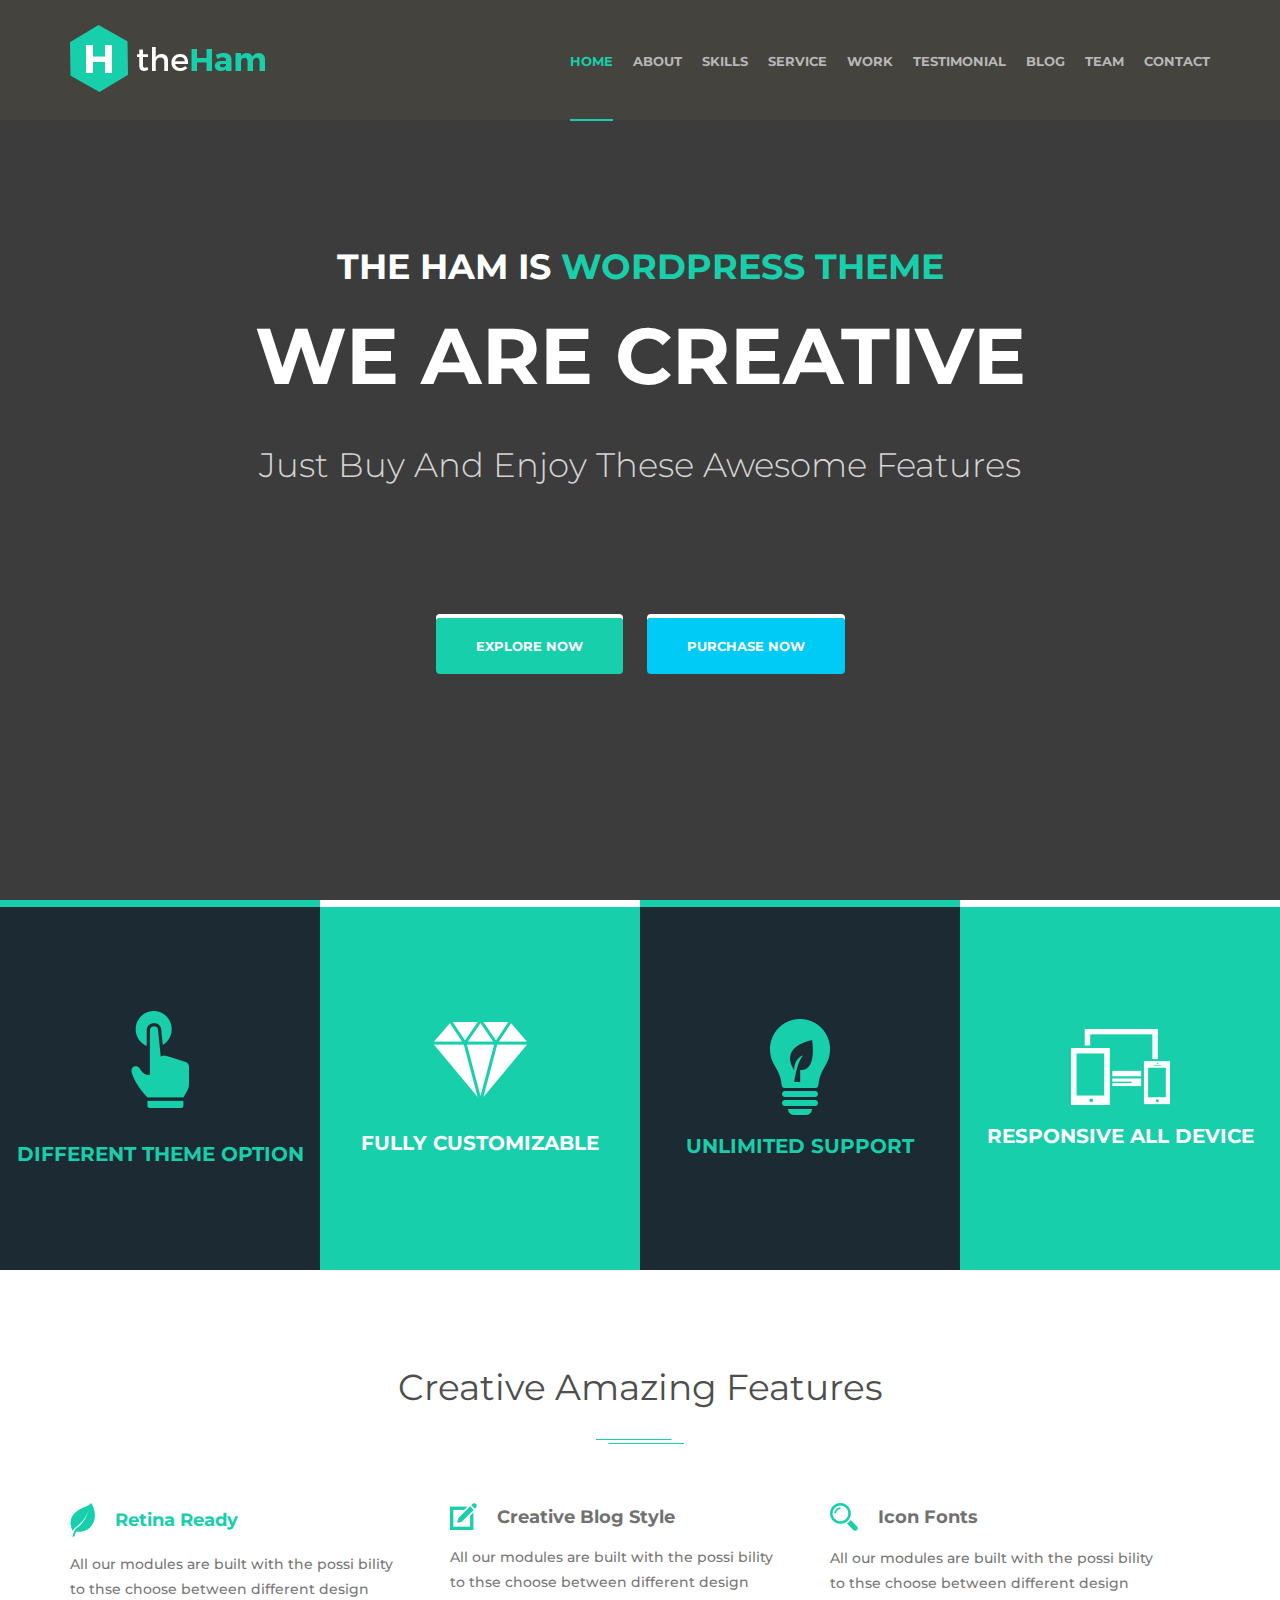
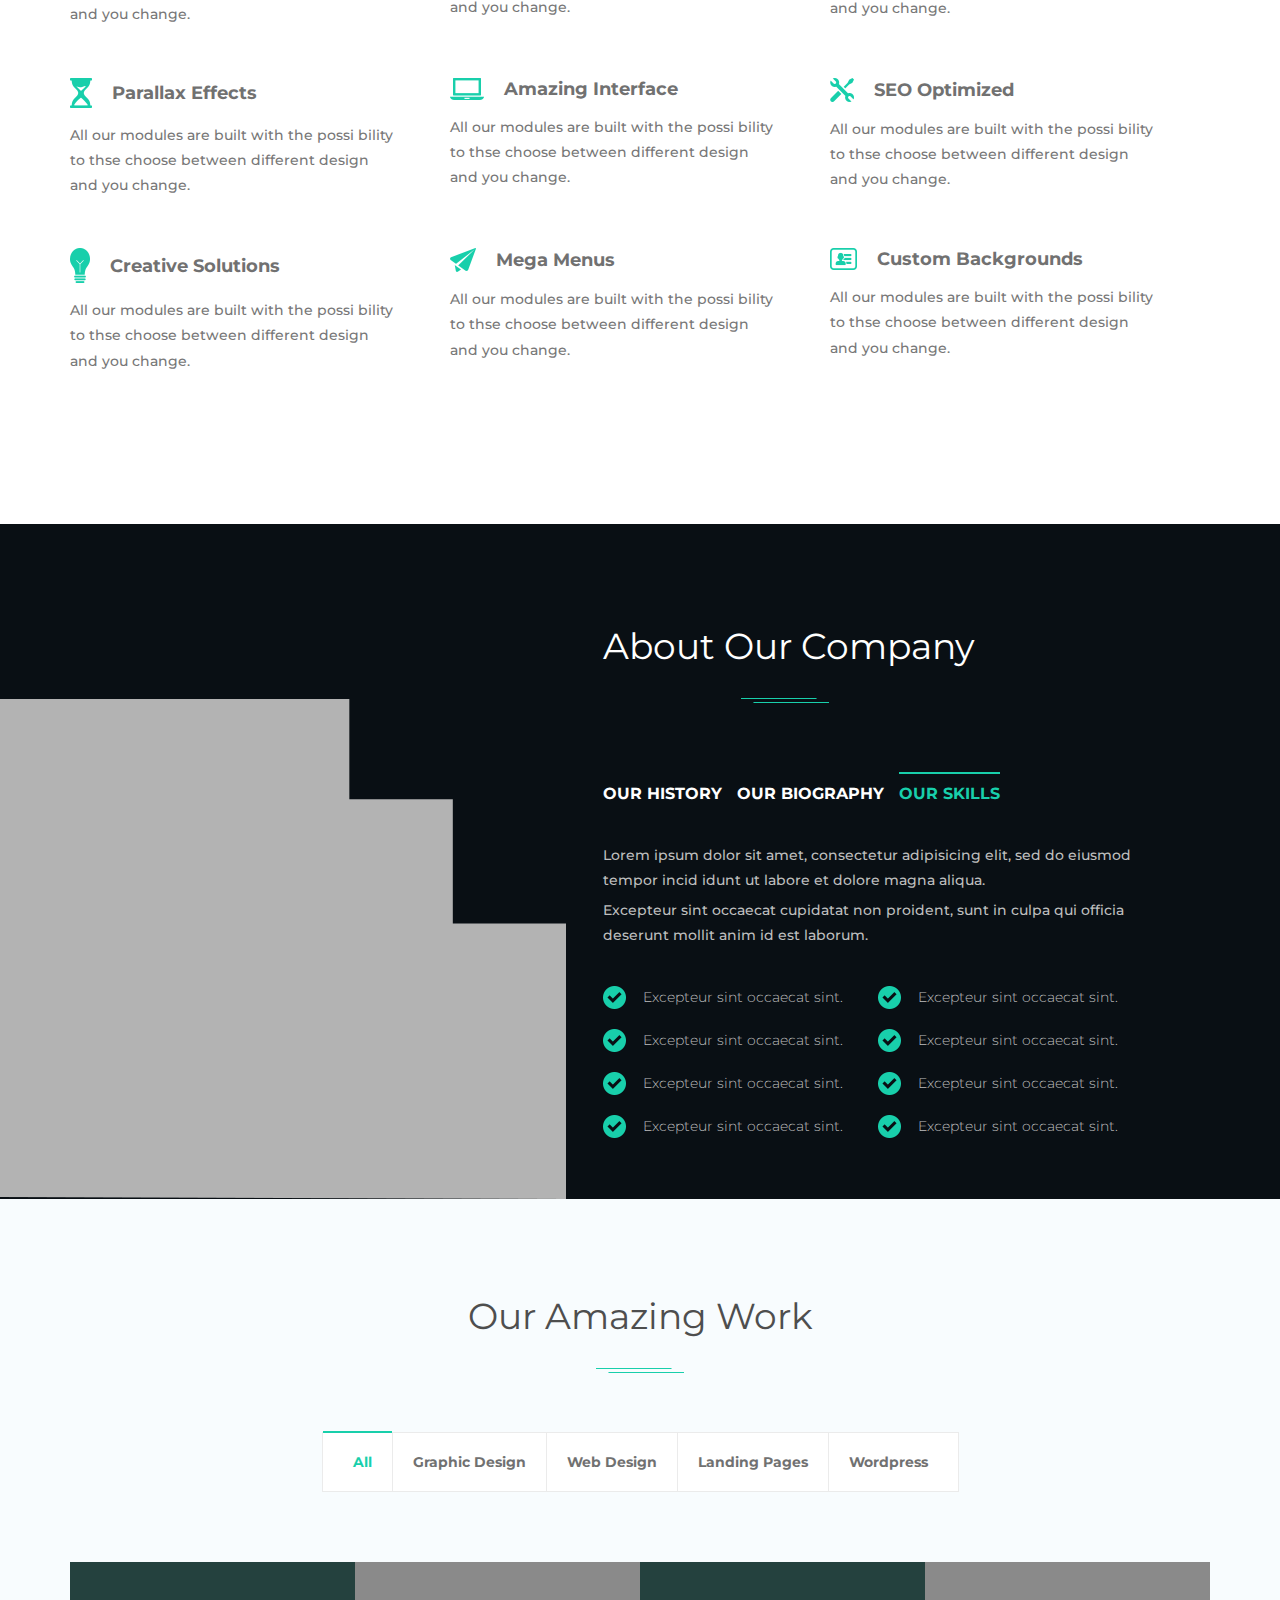
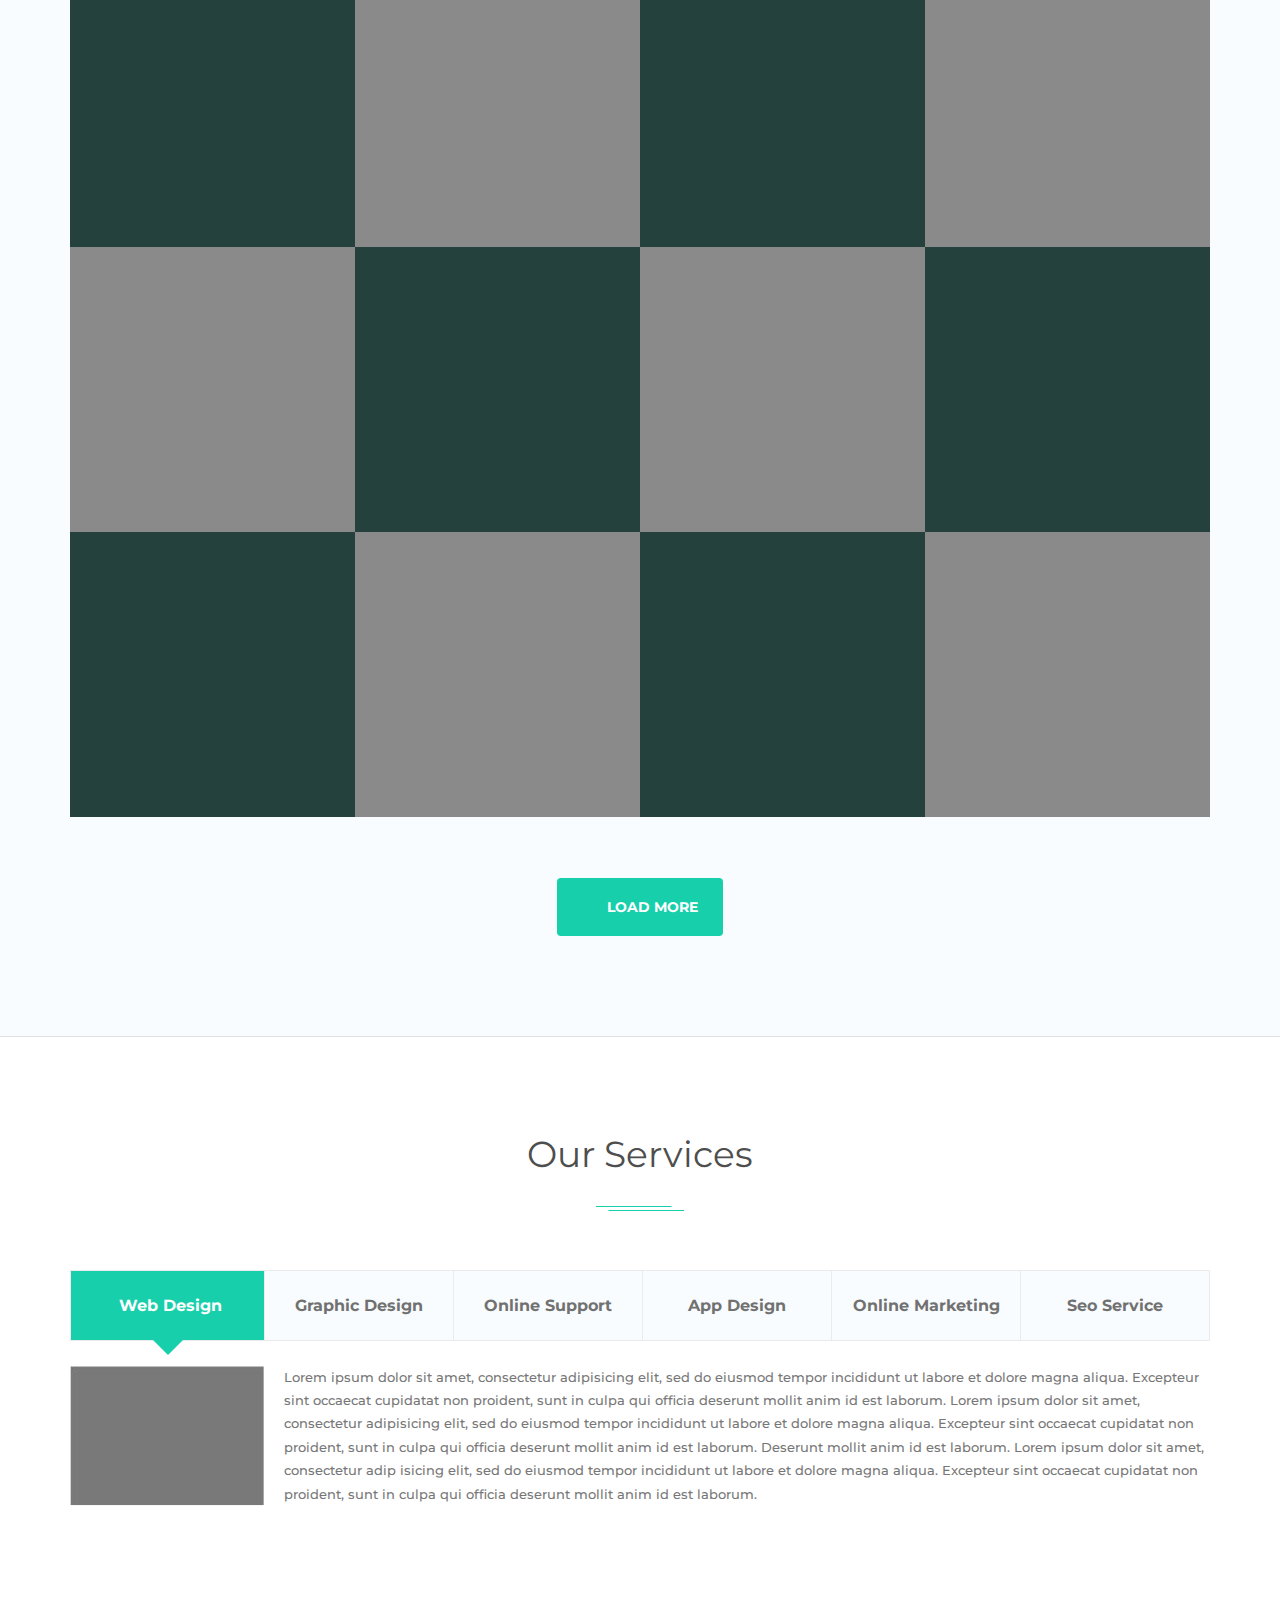
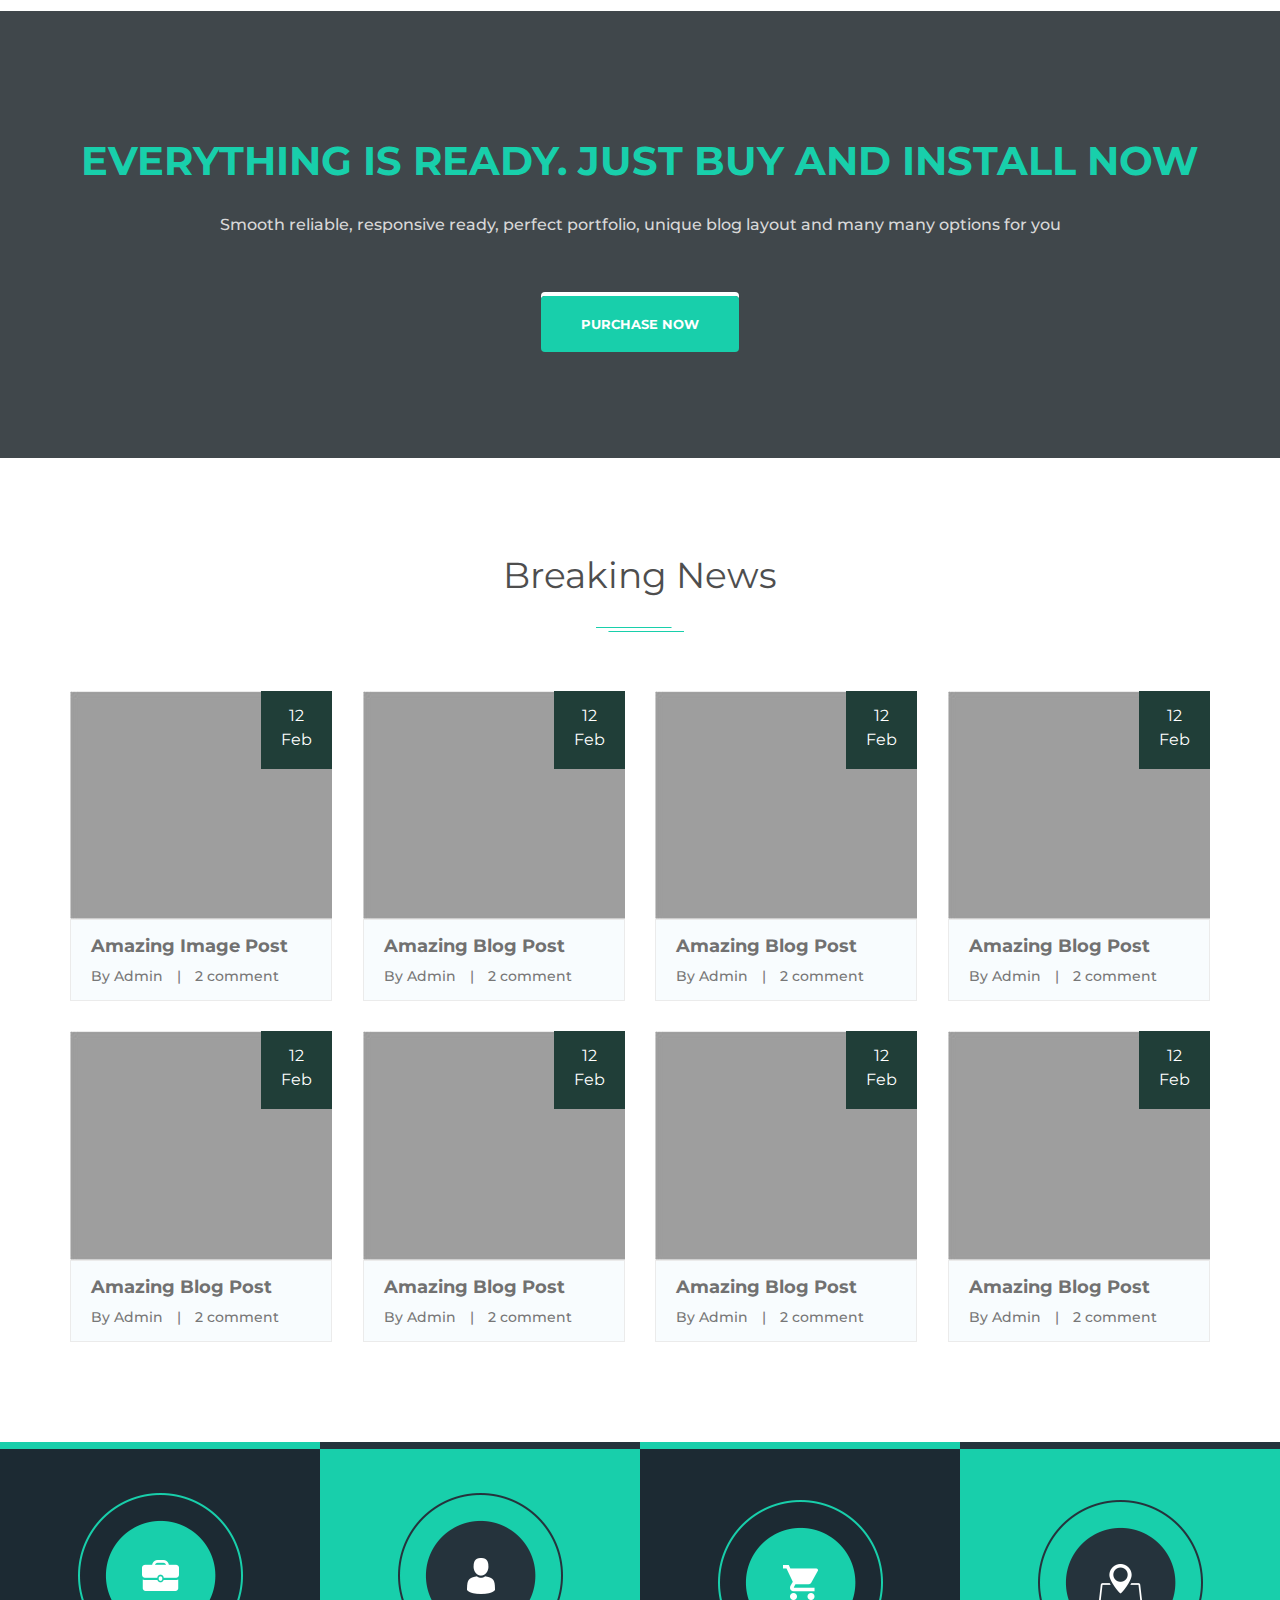
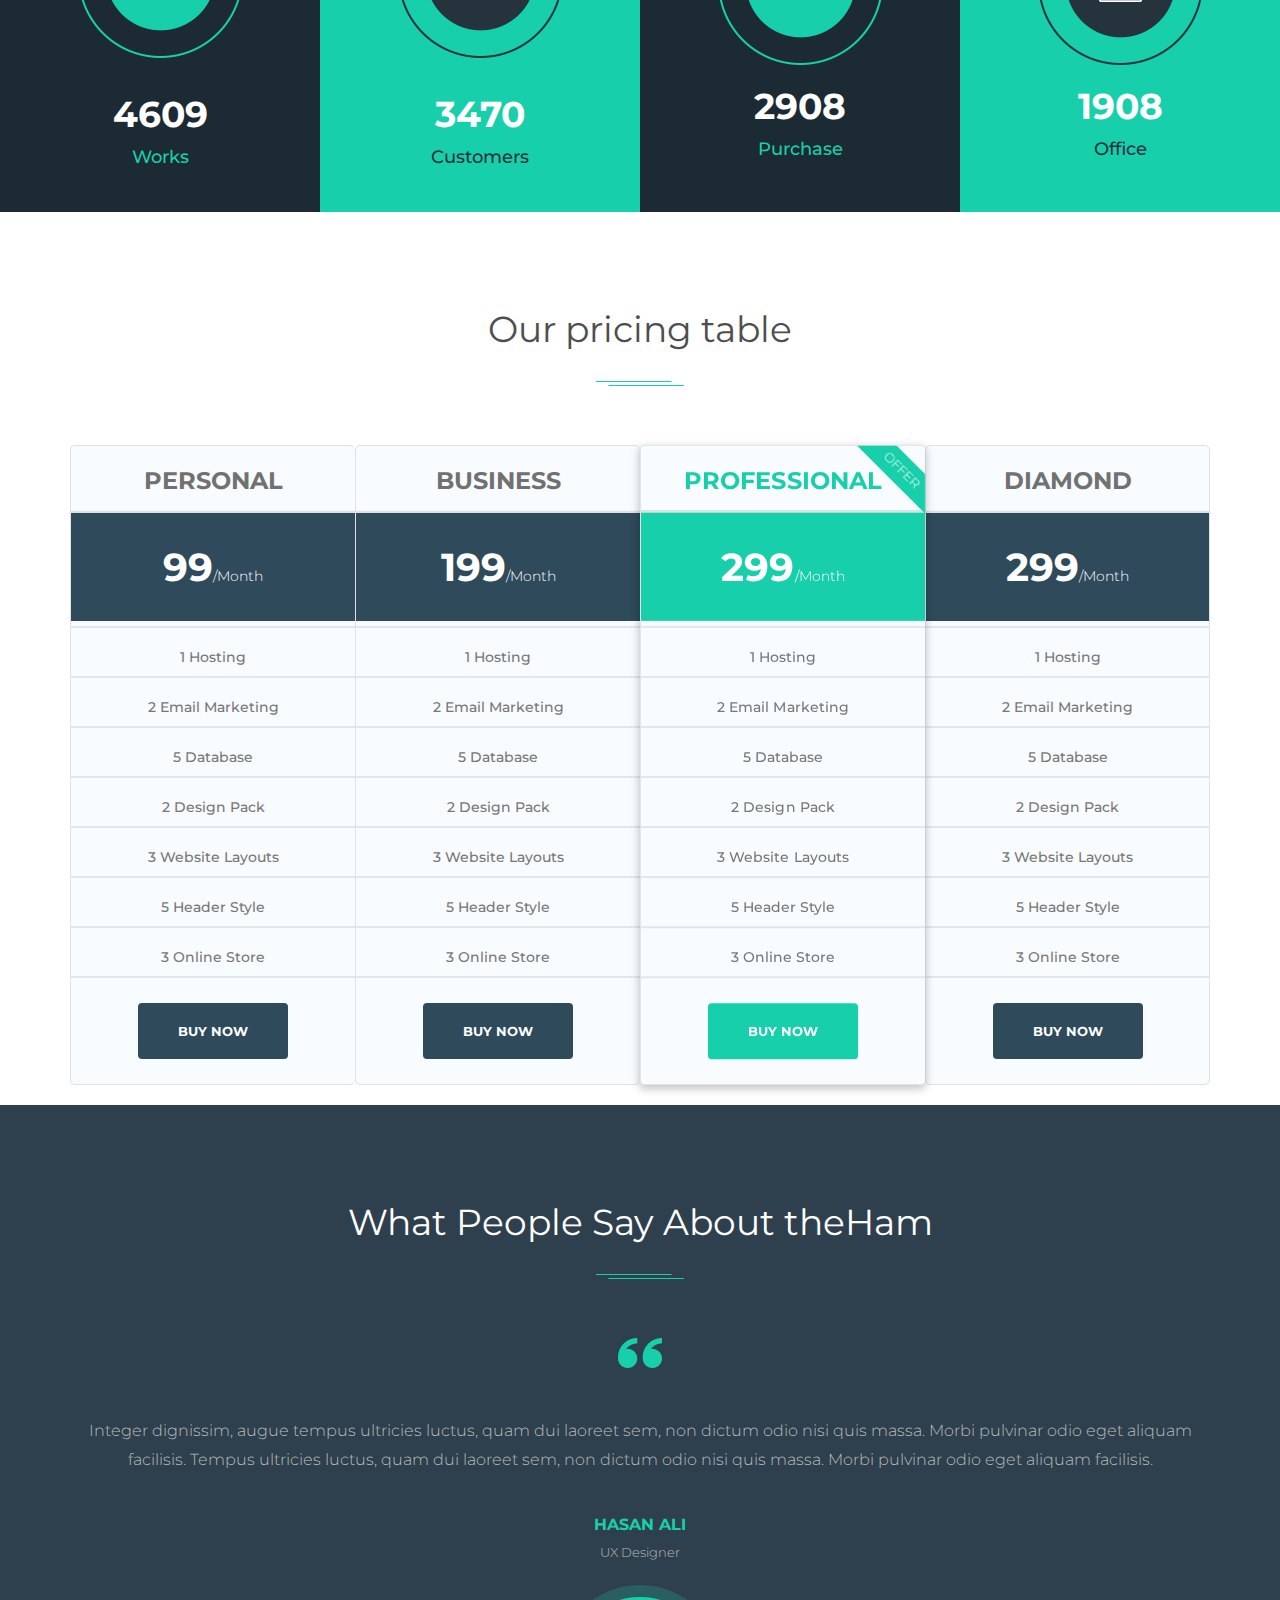
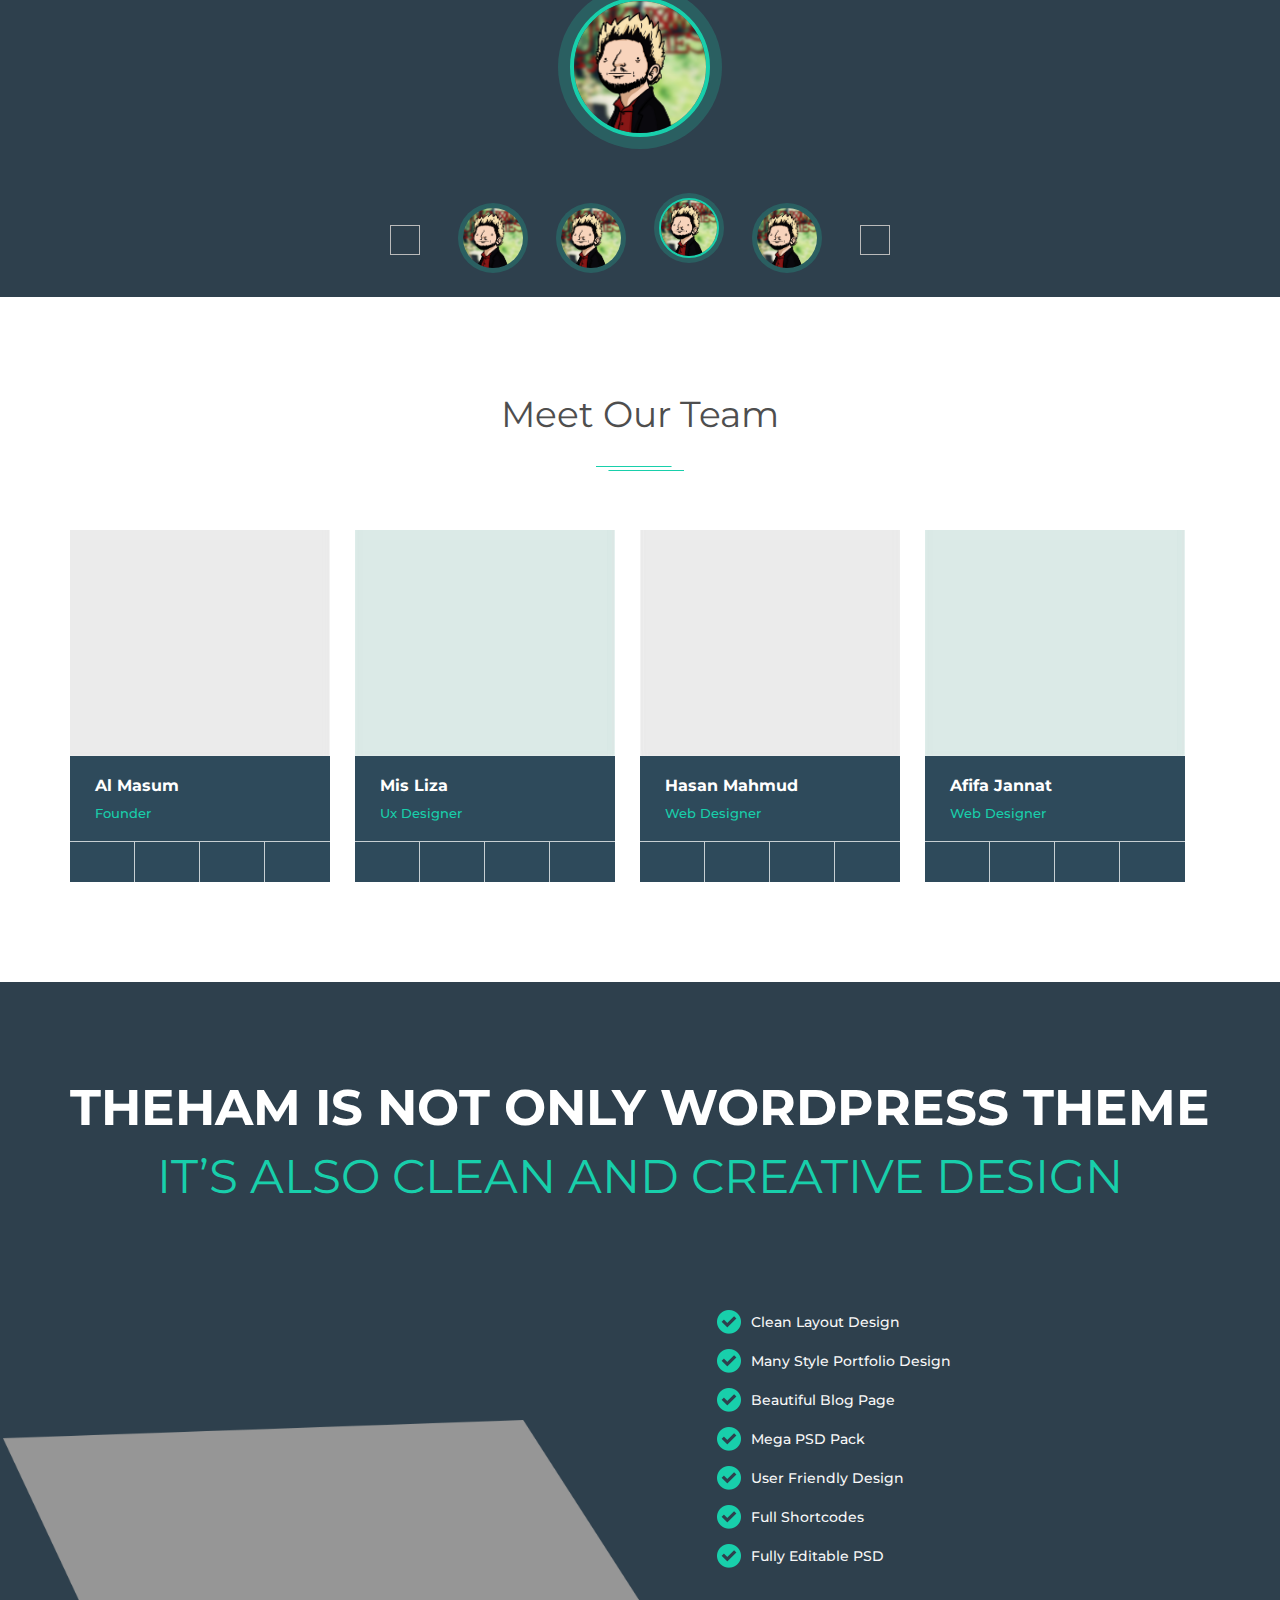
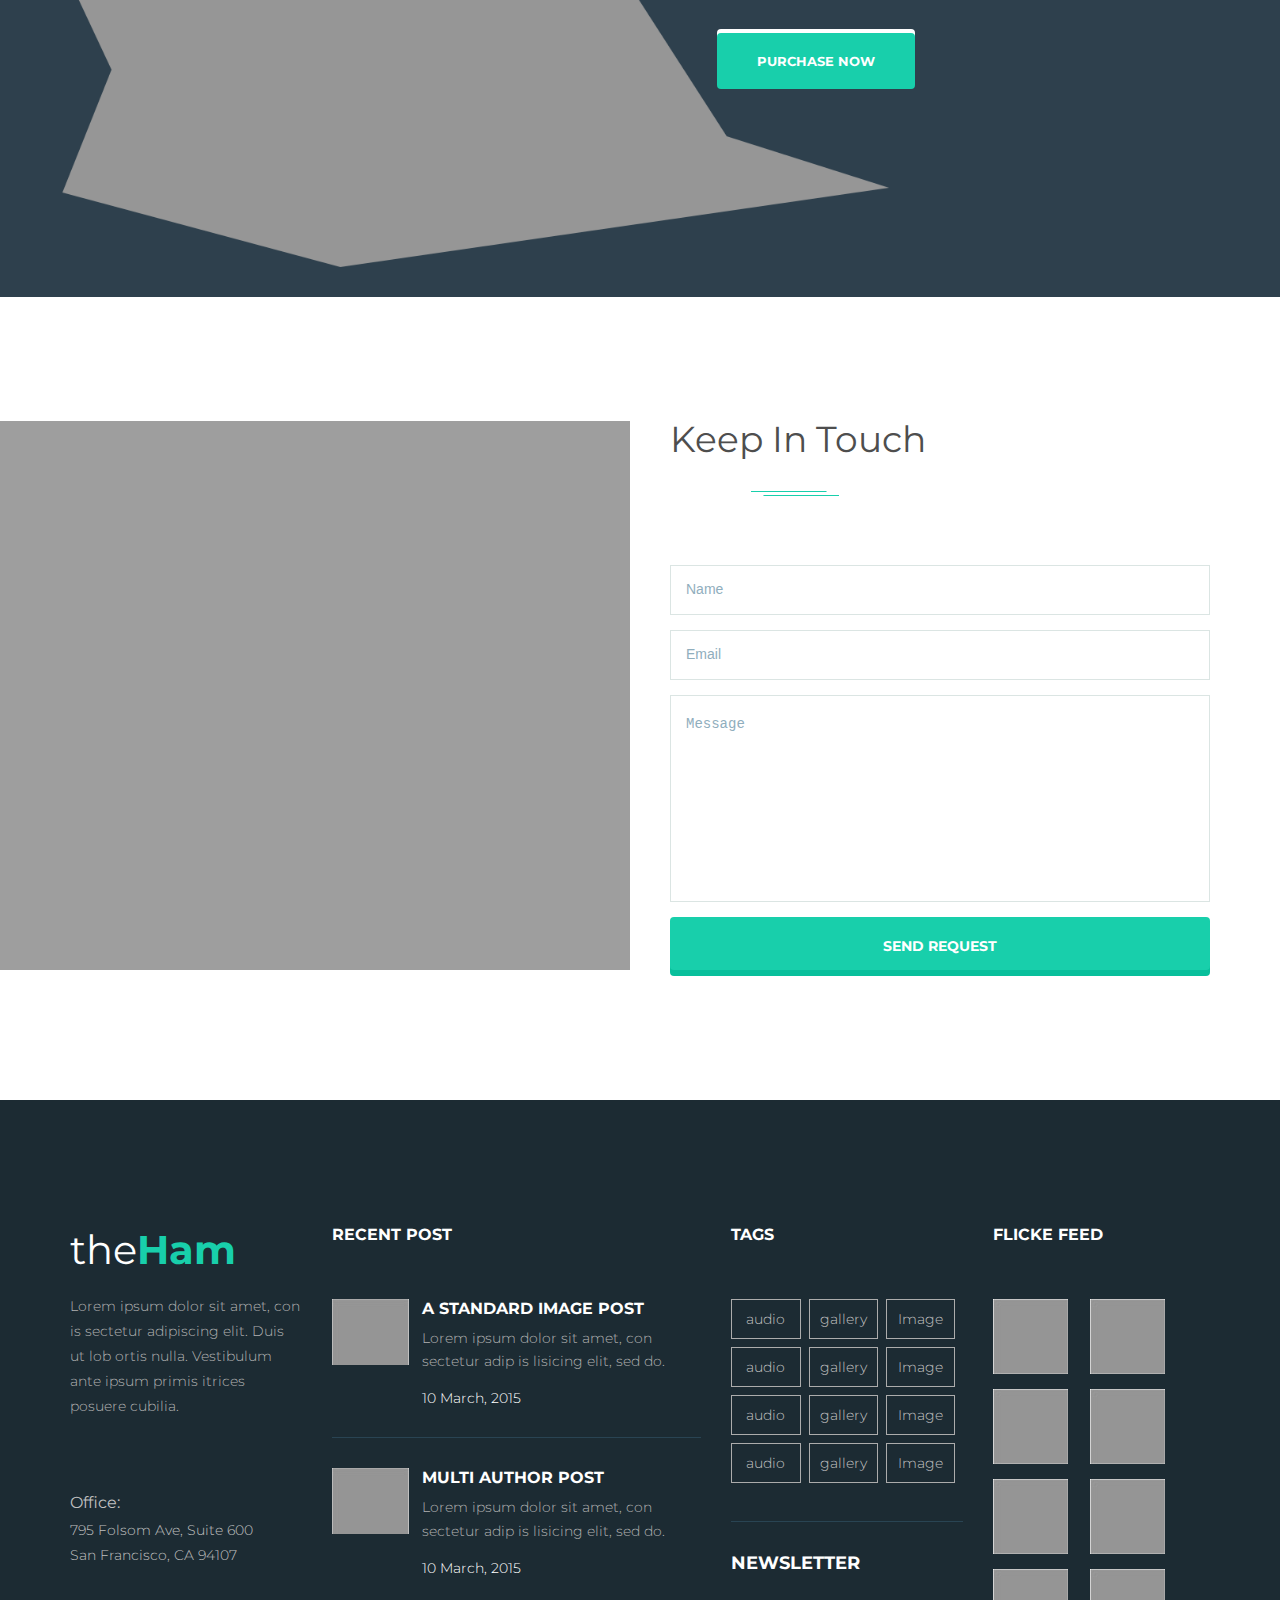
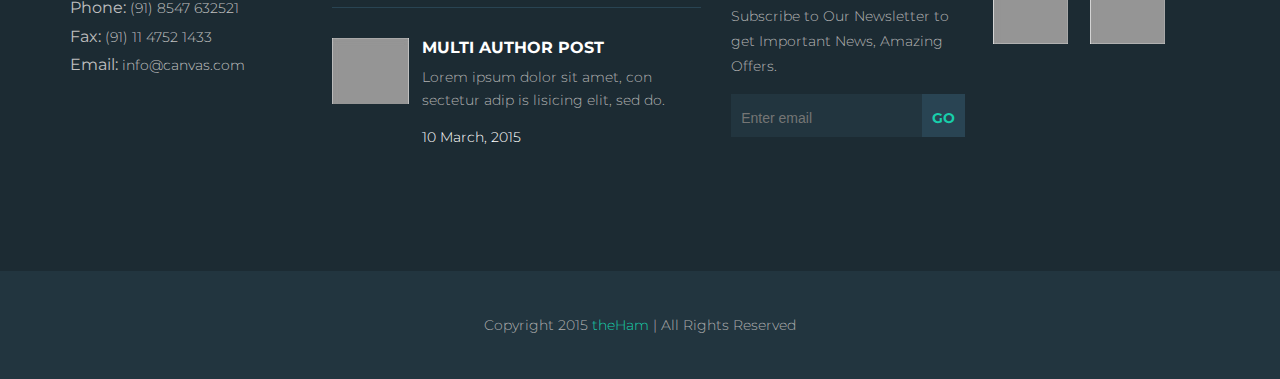
<file: index.html>
<!DOCTYPE html>
<html lang="en">

<head>
	<meta charset="UTF-8">
	<meta name="viewport" content="width=device-width, initial-scale=1.0">

	<link rel="stylesheet" href="assets/css/style.css">
	<link href="https://fonts.googleapis.com/css?family=Montserrat:300,400,500,700&display=swap" rel="stylesheet">
	<link rel="stylesheet" href="https://use.fontawesome.com/releases/v5.7.2/css/all.css"
		integrity="sha384-fnmOCqbTlWIlj8LyTjo7mOUStjsKC4pOpQbqyi7RrhN7udi9RwhKkMHpvLbHG9Sr" crossorigin="anonymous">
	<title>theHam</title>
</head>

<body>

	<!-- Header -->
	<header class="header">
		<div class="container">

			<div class="header__inner">
				<a class="header__logo" href="index.html">
					<img src="assets/images/header_logo.png" alt="">
				</a>

				<nav class="nav">
					<a class="nav__link active" href="#">Home</a>
					<a class="nav__link" href="#">About</a>
					<a class="nav__link" href="#">Skills</a>
					<a class="nav__link" href="#">Service</a>
					<a class="nav__link" href="#">Work</a>
					<a class="nav__link" href="#">Testimonial</a>
					<a class="nav__link" href="#">Blog</a>
					<a class="nav__link" href="#">Team</a>
					<a class="nav__link" href="#">Contact</a>
				</nav>

				<button class="burger" type="button" id="navToggle">
					<span class="burger__item">Menu</span>
				</button>
			</div>

		</div>
	</header>



	<!-- Intro -->
	<div class="intro">
		<div class="container">

			<div class="intro__inner">
				<h2 class="intro__suptitle">The Ham is <span>Wordpress theme</span></h2>
				<h1 class="intro__title">We are creative</h1>
				<h2 class="intro__subtitle">Just Buy And Enjoy These Awesome Features</h2>

				<a class="btn btn--green" href="#">Explore now</a>
				<a class="btn btn--blue" href="#">Purchase now</a>
			</div>

		</div>
	</div>



	<!-- Option -->
	<div class="option">
		<div class="option__item option__item--black">
			<div class="option__icon">
				<img class="option__icon" src="assets/images/options/1.png" alt="">
			</div>
			<div class="option__text option__text--green">Different theme option</div>
		</div>
		<div class="option__item option__item--green">
			<div class="option__icon">
				<img class="option__icon" src="assets/images/options/2.png" alt="">
			</div>
			<div class="option__text">Fully Customizable</div>
		</div>
		<div class="option__item option__item--black">
			<div class="option__icon">
				<img src="assets/images/options/3.png" alt="">
			</div>
			<div class="option__text option__text--green">Unlimited support</div>
		</div>
		<div class="option__item option__item--green">
			<div class="option__icon">
				<img src="assets/images/options/4.png" alt="">
			</div>
			<div class="option__text">Responsive all device</div>
		</div>
	</div>



	<!-- Features -->
	<section class="section">
		<div class="container">

			<div class="section__header">
				<h1 class="section__title">Creative Amazing Features</h1>
			</div>

			<div class="features">
				<div class="features__item active">
					<div class="features__title">
						<img class="features__icon" src="assets/images/features/1.png" alt="">
						Retina Ready
					</div>
					<div class="features__text">
						<p>All our modules are built with the possi bility to thse choose between different design and
							you change.</p>
					</div>
				</div>

				<div class="features__item">
					<div class="features__title">
						<img class="features__icon" src="assets/images/features/2.png" alt="">
						Creative Blog Style
					</div>
					<div class="features__text">
						<p>All our modules are built with the possi bility to thse choose between different design and
							you change.</p>
					</div>
				</div>

				<div class="features__item">
					<div class="features__title">
						<img class="features__icon" src="assets/images/features/3.png" alt="">
						Icon Fonts
					</div>
					<div class="features__text">
						<p>All our modules are built with the possi bility to thse choose between different design and
							you change.</p>
					</div>
				</div>

				<div class="features__item">
					<div class="features__title">
						<img class="features__icon" src="assets/images/features/4.png" alt="">
						Parallax Effects
					</div>
					<div class="features__text">
						<p>All our modules are built with the possi bility to thse choose between different design and
							you change.</p>
					</div>
				</div>

				<div class="features__item">
					<div class="features__title">
						<img class="features__icon" src="assets/images/features/5.png" alt="">
						Amazing Interface
					</div>
					<div class="features__text">
						<p>All our modules are built with the possi bility to thse choose between different design and
							you change.</p>
					</div>
				</div>

				<div class="features__item">
					<div class="features__title">
						<img class="features__icon" src="assets/images/features/6.png" alt="">
						SEO Optimized
					</div>
					<div class="features__text">
						<p>All our modules are built with the possi bility to thse choose between different design and
							you change.</p>
					</div>
				</div>

				<div class="features__item">
					<div class="features__title">
						<img class="features__icon" src="assets/images/features/7.png" alt="">
						Creative Solutions
					</div>
					<div class="features__text">
						<p>All our modules are built with the possi bility to thse choose between different design and
							you change.</p>
					</div>
				</div>

				<div class="features__item">
					<div class="features__title">
						<img class="features__icon" src="assets/images/features/8.png" alt="">
						Mega Menus
					</div>
					<div class="features__text">
						<p>All our modules are built with the possi bility to thse choose between different design and
							you change.</p>
					</div>
				</div>

				<div class="features__item">
					<div class="features__title">
						<img class="features__icon" src="assets/images/features/9.png" alt="">
						Custom Backgrounds
					</div>
					<div class="features__text">
						<p>All our modules are built with the possi bility to thse choose between different design and
							you change.</p>
					</div>
				</div>
			</div> <!-- /.features -->

		</div> <!-- /.container -->
	</section>



	<!-- About -->
	<div class="about">
		<div class="container">

			<div class="about__inner">
				<div class="about__img">
					<img class="about__photo" src="assets/images/about_img.png" alt="">
				</div>

				<div class="about__content">
					<div class="about__title">About Our Company</div>

					<div class="about__company">
						<a class="about__item" href="#">Our History</a>
						<a class="about__item" href="#">Our Biography</a>
						<a class="about__item active" href="#">Our Skills</a>
					</div>

					<div class="history active">
						<div class="history__text">
							<p>Lorem ipsum dolor sit amet, consectetur adipisicing elit, sed do eiusmod tempor incid
								idunt ut labore et dolore magna aliqua.</p>
							<p>Excepteur sint occaecat cupidatat non proident, sunt in culpa qui officia deserunt mollit
								anim id est laborum.</p>
						</div>
						<div class="history__content">
							<div class="history__item">
								<div class="history__img">
									<img src="assets/images/history_icon.png" alt="">
								</div>
								<div class="history__title">Excepteur sint occaecat sint.</div>
							</div>

							<div class="history__item">
								<div class="history__img">
									<img class="history__icon" src="assets/images/history_icon.png" alt="">
								</div>
								<div class="history__title">Excepteur sint occaecat sint.</div>
							</div>

							<div class="history__item">
								<div class="history__img">
									<img class="history__icon" src="assets/images/history_icon.png" alt="">
								</div>
								<div class="history__title">Excepteur sint occaecat sint.</div>
							</div>

							<div class="history__item">
								<div class="history__img">
									<img class="history__icon" src="assets/images/history_icon.png" alt="">
								</div>
								<div class="history__title">Excepteur sint occaecat sint.</div>
							</div>

							<div class="history__item">
								<div class="history__img">
									<img src="assets/images/history_icon.png" alt="">
								</div>
								<div class="history__title">Excepteur sint occaecat sint.</div>
							</div>

							<div class="history__item">
								<div class="history__img">
									<img class="history__icon" src="assets/images/history_icon.png" alt="">
								</div>
								<div class="history__title">Excepteur sint occaecat sint.</div>
							</div>

							<div class="history__item">
								<div class="history__img">
									<img class="history__icon" src="assets/images/history_icon.png" alt="">
								</div>
								<div class="history__title">Excepteur sint occaecat sint.</div>
							</div>

							<div class="history__item">
								<div class="history__img">
									<img class="history__icon" src="assets/images/history_icon.png" alt="">
								</div>
								<div class="history__title">Excepteur sint occaecat sint.</div>
							</div>
						</div>
					</div> <!-- /.history -->

					<div class="biography">
						<div class="biography__text">
							<p>Lorem ipsum dolor sit amet, consectetur adipiscing elit. Vestibulum nec odio ipsum
								Suspendisse cursus malesuada facilisis. Nunc con sectetur odio sed dolor tincidunt
								porttitor. Lorem ipsum dolor sit amet, consectetur adipiscing elit. Vestibu lum nec odio
								ipsum. Sus pendisse cursus malesua da facilisis. Vestibulum nec odio ipsum. </p>
							<br>
							<p>Lorem ipsum dolor sit amet, consectetur adipiscing elit. Vestibulum nec odio ipsum
								Suspendisse cursus malesuada facilisis. Nunc con sectetur odio sed dolor </p>
						</div>
					</div>

					<div class="skills">
						<img class="skills__img" src="assets/images/skills.png" alt="">
					</div>
				</div> <!-- /.about__content -->

			</div> <!-- /.about__inner -->

		</div> <!-- /.container -->
	</div> <!-- /.about -->


	<!-- Work -->
	<section class="section section--work">
		<div class="container">

			<div class="section__header">
				<h1 class="section__title">Our Amazing Work</h1>
			</div>

			<div class="work">
				<nav class="work__nav">
					<a class="work__nav-link active" href="#">All</a>
					<a class="work__nav-link" href="#">Graphic Design</a>
					<a class="work__nav-link" href="#">Web Design</a>
					<a class="work__nav-link" href="#">Landing Pages</a>
					<a class="work__nav-link" href="#">Wordpress</a>
				</nav>

				<div class="work__inner">
					<div class="work__item work__item--green">
						<div class="work__content">
							<div class="work__icon">
								<img src="assets/images/work_icon.png" alt="">
							</div>

							<div class="work__title">Creative design</div>
							<div class="work__text">Web Design</div>
						</div>
					</div>

					<div class="work__item">
						<div class="work__content">
							<div class="work__icon">
								<img src="assets/images/work_icon.png" alt="">
							</div>

							<div class="work__title">Creative design</div>
							<div class="work__text">Web Design</div>
						</div>
					</div>

					<div class="work__item work__item--green">
						<div class="work__content">
							<div class="work__icon">
								<img src="assets/images/work_icon.png" alt="">
							</div>

							<div class="work__title">Creative design</div>
							<div class="work__text">Web Design</div>
						</div>
					</div>

					<div class="work__item">
						<div class="work__content">
							<div class="work__icon">
								<img src="assets/images/work_icon.png" alt="">
							</div>

							<div class="work__title">Creative design</div>
							<div class="work__text">Web Design</div>
						</div>
					</div>

					<div class="work__item">
						<div class="work__content">
							<div class="work__icon">
								<img src="assets/images/work_icon.png" alt="">
							</div>

							<div class="work__title">Creative design</div>
							<div class="work__text">Web Design</div>
						</div>
					</div>

					<div class="work__item work__item--green">
						<div class="work__content">
							<div class="work__icon">
								<img src="assets/images/work_icon.png" alt="">
							</div>

							<div class="work__title">Creative design</div>
							<div class="work__text">Web Design</div>
						</div>
					</div>

					<div class="work__item">
						<div class="work__content">
							<div class="work__icon">
								<img src="assets/images/work_icon.png" alt="">
							</div>

							<div class="work__title">Creative design</div>
							<div class="work__text">Web Design</div>
						</div>
					</div>

					<div class="work__item work__item--green">
						<div class="work__content">
							<div class="work__icon">
								<img src="assets/images/work_icon.png" alt="">
							</div>

							<div class="work__title">Creative design</div>
							<div class="work__text">Web Design</div>
						</div>
					</div>

					<div class="work__item work__item--green">
						<div class="work__content">
							<div class="work__icon">
								<img src="assets/images/work_icon.png" alt="">
							</div>

							<div class="work__title">Creative design</div>
							<div class="work__text">Web Design</div>
						</div>
					</div>

					<div class="work__item">
						<div class="work__content">
							<div class="work__icon">
								<img src="assets/images/work_icon.png" alt="">
							</div>

							<div class="work__title">Creative design</div>
							<div class="work__text">Web Design</div>
						</div>
					</div>

					<div class="work__item work__item--green">
						<div class="work__content">
							<div class="work__icon">
								<img src="assets/images/work_icon.png" alt="">
							</div>

							<div class="work__title">Creative design</div>
							<div class="work__text">Web Design</div>
						</div>
					</div>

					<div class="work__item">
						<div class="work__content">
							<div class="work__icon">
								<img src="assets/images/work_icon.png" alt="">
							</div>

							<div class="work__title">Creative design</div>
							<div class="work__text">Web Design</div>
						</div>
					</div>
				</div> <!-- /.work__inner -->

				<a class="btn btn--green btn--work" href="#">
					<i class="fas fa-plus"></i>
					Load More
				</a>
			</div> <!-- /.work -->

		</div> <!-- /.container -->
	</section>


	<!-- Service -->
	<section class="section">
		<div class="container">

			<div class="section__header">
				<h1 class="section__title">Our Services</h1>
			</div>

			<div class="services">

				<nav class="services__nav">
					<a class="services__nav-link active" href="#">Web Design</a>
					<a class="services__nav-link" href="#">Graphic Design</a>
					<a class="services__nav-link" href="#">Online Support</a>
					<a class="services__nav-link" href="#">App Design</a>
					<a class="services__nav-link" href="#">Online Marketing</a>
					<a class="services__nav-link" href="#">Seo Service</a>
				</nav>

				<div class="services__content active">
					<div class="services__item">
						<div class="services__img">
							<img src="assets/images/services/service_image.jpg" alt="">
						</div>
						<div class="services__text">
							<p>Lorem ipsum dolor sit amet, consectetur adipisicing elit, sed do eiusmod tempor
								incididunt ut labore et dolore magna aliqua. Excepteur sint occaecat cupidatat non
								proident, sunt in culpa qui officia deserunt mollit anim id est laborum. Lorem ipsum
								dolor sit amet, consectetur adipisicing elit, sed do eiusmod tempor incididunt ut labore
								et dolore magna aliqua. Excepteur sint occaecat cupidatat non proident, sunt in culpa
								qui officia deserunt mollit anim id est laborum. Deserunt mollit anim id est laborum.
								Lorem ipsum dolor sit amet, consectetur adip isicing elit, sed do eiusmod tempor
								incididunt ut labore et dolore magna aliqua. Excepteur sint occaecat cupidatat non
								proident, sunt in culpa qui officia deserunt mollit anim id est laborum.</p>
						</div>
					</div>
				</div>

			</div> <!-- /.services -->

		</div> <!-- /.container -->
	</section>


	<!-- Purchase -->
	<div class="purchase">
		<div class="container">

			<h1 class="purchase__title">Everything is ready. just buy and install now</h1>
			<h3 class="purchase__subtitle">Smooth reliable, responsive ready, perfect portfolio, unique blog layout and
				many many options for you</h3>

			<a class="btn btn--green" href="#">Purchase now</a>

		</div>
	</div>


	<!-- News -->
	<section class="section">
		<div class="container">

			<div class="section__header">
				<h1 class="section__title">Breaking News</h1>
			</div>

			<div class="news">
				<div class="news__item active">

					<div class="news__header">
						<a href="#">
							<img class="news__image" src="assets/images/news/1.jpg" alt="">
						</a>
						<div class="news__date">
							<p>12</p>
							<p>Feb</p>
						</div>
					</div>

					<div class="news__content">
						<div class="news__title">
							<a href="">Amazing Image Post</a>
						</div>
						<div class="news__stat">
							<span class="news__author">
								By <a href="#"> Admin</a>
							</span>|
							<a href="#"><span class="news__comment">2</span> comment</a>
						</div>
					</div>

				</div>

				<div class="news__item">

					<div class="news__header">
						<a href="#">
							<img class="news__image" src="assets/images/news/1.jpg" alt="">
						</a>
						<div class="news__date">
							<p>12</p>
							<p>Feb</p>
						</div>
					</div>

					<div class="news__content">
						<div class="news__title">
							<a href="">Amazing Blog Post</a>
						</div>
						<div class="news__stat">
							<span class="news__author">
								By <a href="#"> Admin</a>
							</span>|
							<a href="#"><span class="news__comment">2</span> comment</a>
						</div>
					</div>

				</div>

				<div class="news__item">

					<div class="news__header">
						<a href="#">
							<img class="news__image" src="assets/images/news/1.jpg" alt="">
						</a>
						<div class="news__date">
							<p>12</p>
							<p>Feb</p>
						</div>
					</div>

					<div class="news__content">
						<div class="news__title">
							<a href="">Amazing Blog Post</a>
						</div>
						<div class="news__stat">
							<span class="news__author">
								By <a href="#"> Admin</a>
							</span>|
							<a href="#"><span class="news__comment">2</span> comment</a>
						</div>
					</div>

				</div>

				<div class="news__item">

					<div class="news__header">
						<a href="#">
							<img class="news__image" src="assets/images/news/1.jpg" alt="">
						</a>
						<div class="news__date">
							<p>12</p>
							<p>Feb</p>
						</div>
					</div>

					<div class="news__content">
						<div class="news__title">
							<a href="">Amazing Blog Post</a>
						</div>
						<div class="news__stat">
							<span class="news__author">
								By <a href="#"> Admin</a>
							</span>|
							<a href="#"><span class="news__comment">2</span> comment</a>
						</div>
					</div>

				</div>

				<div class="news__item">

					<div class="news__header">
						<a href="#">
							<img class="news__image" src="assets/images/news/1.jpg" alt="">
						</a>
						<div class="news__date">
							<p>12</p>
							<p>Feb</p>
						</div>
					</div>

					<div class="news__content">
						<div class="news__title">
							<a href="">Amazing Blog Post</a>
						</div>
						<div class="news__stat">
							<span class="news__author">
								By <a href="#"> Admin</a>
							</span>|
							<a href="#"><span class="news__comment">2</span> comment</a>
						</div>
					</div>

				</div>

				<div class="news__item">

					<div class="news__header">
						<a href="#">
							<img class="news__image" src="assets/images/news/1.jpg" alt="">
						</a>
						<div class="news__date">
							<p>12</p>
							<p>Feb</p>
						</div>
					</div>

					<div class="news__content">
						<div class="news__title">
							<a href="">Amazing Blog Post</a>
						</div>
						<div class="news__stat">
							<span class="news__author">
								By <a href="#"> Admin</a>
							</span>|
							<a href="#"><span class="news__comment">2</span> comment</a>
						</div>
					</div>

				</div>

				<div class="news__item">

					<div class="news__header">
						<a href="#">
							<img class="news__image" src="assets/images/news/1.jpg" alt="">
						</a>
						<div class="news__date">
							<p>12</p>
							<p>Feb</p>
						</div>
					</div>

					<div class="news__content">
						<div class="news__title">
							<a href="">Amazing Blog Post</a>
						</div>
						<div class="news__stat">
							<span class="news__author">
								By <a href="#"> Admin</a>
							</span>|
							<a href="#"><span class="news__comment">2</span> comment</a>
						</div>
					</div>

				</div>

				<div class="news__item">

					<div class="news__header">
						<a href="#">
							<img class="news__image" src="assets/images/news/1.jpg" alt="">
						</a>
						<div class="news__date">
							<p>12</p>
							<p>Feb</p>
						</div>
					</div>

					<div class="news__content">
						<div class="news__title">
							<a href="">Amazing Blog Post</a>
						</div>
						<div class="news__stat">
							<span class="news__author">
								By <a href="#"> Admin</a>
							</span>|
							<a href="#"><span class="news__comment">2</span> comment</a>
						</div>
					</div>

				</div>



			</div> <!-- /.news -->

		</div> <!-- /.container -->
	</section>


	<!-- Option -->
	<div class="option">
		<div class="option__item option__item--black">
			<div class="option__icon">
				<img class="option__icon" src="assets/images/options/5.png" alt="">
			</div>
			<div class="option__text option__text--facts">4609</div>
			<h3 class="option__title option__title-green">Works</h3>
		</div>
		<div class="option__item option__item--green option__item--green_border">
			<div class="option__icon">
				<img class="option__icon" src="assets/images/options/6.png" alt="">
			</div>
			<div class="option__text option__text--facts">3470</div>
			<h3 class="option__title option__title--black">Customers</h3>
		</div>
		<div class="option__item option__item--black">
			<div class="option__icon">
				<img src="assets/images/options/7.png" alt="">
			</div>
			<div class="option__text option__text--facts">2908</div>
			<h3 class="option__title option__title-green">Purchase</h3>
		</div>
		<div class="option__item option__item--green option__item--green_border">
			<div class="option__icon">
				<img src="assets/images/options/8.png" alt="">
			</div>
			<div class="option__text option__text--facts">1908</div>
			<h3 class="option__title option__title--black">Office</h3>
		</div>
	</div>


	<!-- Pricing -->
	<section class="section">
		<div class="container">

			<div class="section__header">
				<h1 class="section__title">Our pricing table</h1>
			</div>

			<div class="pricing__table">
				<div class="pricing__item">
					<div class="pricing__title">Personal</div>
					<div class="pricing__value">
						<i class="fas fa-dollar-sign"></i>99<span class="pricing__month">/Month</span>
					</div>

					<ul class="pricing__features">
						<li>1 Hosting</li>
						<li>2 Email Marketing</li>
						<li>5 Database</li>
						<li>2 Design Pack</li>
						<li>3 Website Layouts</li>
						<li>5 Header Style</li>
						<li>3 Online Store</li>
					</ul>

					<a class="btn btn--black" href="#">Buy now</a>
				</div>

				<div class="pricing__item">
					<div class="pricing__title">Business</div>
					<div class="pricing__value">
						<i class="fas fa-dollar-sign"></i>199<span class="pricing__month">/Month</span>
					</div>

					<ul class="pricing__features">
						<li>1 Hosting</li>
						<li>2 Email Marketing</li>
						<li>5 Database</li>
						<li>2 Design Pack</li>
						<li>3 Website Layouts</li>
						<li>5 Header Style</li>
						<li>3 Online Store</li>
					</ul>

					<a class="btn btn--black" href="#">Buy now</a>
				</div>

				<div class="pricing__item active">
					<div class="pricing__offer">Offer</div>
					<div class="pricing__title">Professional</div>
					<div class="pricing__value">
						<i class="fas fa-dollar-sign"></i>299<span class="pricing__month">/Month</span>
					</div>

					<ul class="pricing__features">
						<li>1 Hosting</li>
						<li>2 Email Marketing</li>
						<li>5 Database</li>
						<li>2 Design Pack</li>
						<li>3 Website Layouts</li>
						<li>5 Header Style</li>
						<li>3 Online Store</li>
					</ul>

					<a class="btn btn--black" href="#">Buy now</a>
				</div>

				<div class="pricing__item">
					<div class="pricing__title">Diamond</div>
					<div class="pricing__value">
						<i class="fas fa-dollar-sign"></i>299<span class="pricing__month">/Month</span>
					</div>

					<ul class="pricing__features">
						<li>1 Hosting</li>
						<li>2 Email Marketing</li>
						<li>5 Database</li>
						<li>2 Design Pack</li>
						<li>3 Website Layouts</li>
						<li>5 Header Style</li>
						<li>3 Online Store</li>
					</ul>

					<a class="btn btn--black" href="#">Buy now</a>
				</div>
			</div><!-- /.pricing__table -->

		</div><!-- /.container -->
	</section>


	<!-- Feedback -->
	<section class="section section--black">
		<div class="container">

			<div class="section__header">
				<h1 class="section__title">What People Say About theHam</h1>
			</div>

			<div class="feedback">
				<div class="feedback__content active">
					<div class="feedback__text">
						<p>Integer dignissim, augue tempus ultricies luctus, quam dui laoreet sem, non dictum odio nisi
							quis massa. Morbi pulvinar odio eget aliquam facilisis. Tempus ultricies luctus, quam dui
							laoreet sem, non dictum odio nisi quis massa. Morbi pulvinar odio eget aliquam facilisis.
						</p>
					</div>

					<h3 class="feedback__author">Hasan Ali</h3>
					<h5 class="feedback__prof">UX Designer</h5>

					<!-- Author photo -->
					<div class="author__photo">
						<img class="author__image" src="assets/images/feedback/1.jpg" alt="">
					</div>
				</div>

				<div class="slider">
					<div class="author__photo author__photo--slider">
						<img class="author__image author__image--slider" src="assets/images/feedback/1.jpg" alt="">
					</div>
					<div class="author__photo author__photo--slider">
						<img class="author__image author__image--slider" src="assets/images/feedback/1.jpg" alt="">
					</div>
					<div class="author__photo author__photo--slider active">
						<img class="author__image author__image--slider" src="assets/images/feedback/1.jpg" alt="">
					</div>
					<div class="author__photo author__photo--slider">
						<img class="author__image author__image--slider" src="assets/images/feedback/1.jpg" alt="">
					</div>

					<a class="slider__btn  slider__btn--prev" href="#">
						<i class="fas fa-chevron-left hover"></i>
					</a>
					<a class="slider__btn  slider__btn--next" href="#">
						<i class="fas fa-chevron-right hover"></i>
					</a>
				</div>

			</div>

		</div>
	</section>


	<!-- Team -->
	<section class="section">
		<div class="container">

			<div class="section__header">
				<h1 class="section__title">Meet Our Team</h1>
			</div>

			<div class="team">
				<div class="team__item">
					<div class="team__content">
						<div class="team__image">
							<div>
								<img class="team__photo" src="assets/images/team/1.jpg" alt="">
							</div>

							<div class="team__hover">
								<a class="team__icon" href="#">
									<img src="assets/images/More.png" alt="">
								</a>
							</div>
						</div>

						<div class="team__info">
							<div class="team__name">Al Masum</div>
							<div class="team__prof">Founder</div>

							<div class="social">
								<a class="social__item" href="#" target="_blank">
									<i class="fab fa-facebook-f"></i>
								</a>
								<a class="social__item" href="#" target="_blank">
									<i class="fab fa-twitter"></i>
								</a>
								<a class="social__item" href="#" target="_blank">
									<i class="fab fa-skype"></i>
								</a>
								<a class="social__item" href="#" target="_blank">
									<i class="fab fa-vimeo-v"></i>
								</a>
							</div>
						</div>
					</div>
				</div>

				<div class="team__item">
					<div class="team__content">
						<div class="team__image">
							<div class="team__image">
								<img class="team__photo" src="assets/images/team/2.jpg" alt="">
							</div>

							<div class="team__hover">
								<a class="team__icon" href="#">
									<img src="assets/images/More.png" alt="">
								</a>
							</div>
						</div>

						<div class="team__info">
							<div class="team__name">Mis Liza</div>
							<div class="team__prof">Ux Designer</div>

							<div class="social">
								<a class="social__item" href="#" target="_blank">
									<i class="fab fa-facebook-f"></i>
								</a>
								<a class="social__item" href="#" target="_blank">
									<i class="fab fa-twitter"></i>
								</a>
								<a class="social__item" href="#" target="_blank">
									<i class="fab fa-skype"></i>
								</a>
								<a class="social__item" href="#" target="_blank">
									<i class="fab fa-vimeo-v"></i>
								</a>
							</div>
						</div>
					</div>
				</div>

				<div class="team__item">
					<div class="team__content">
						<div class="team__image">
							<div class="team__image">
								<img class="team__photo" src="assets/images/team/3.jpg" alt="">
							</div>

							<div class="team__hover">
								<a class="team__icon" href="#">
									<img src="assets/images/More.png" alt="">
								</a>
							</div>
						</div>

						<div class="team__info">
							<div class="team__name">Hasan Mahmud</div>
							<div class="team__prof">Web Designer</div>

							<div class="social">
								<a class="social__item" href="#" target="_blank">
									<i class="fab fa-facebook-f"></i>
								</a>
								<a class="social__item" href="#" target="_blank">
									<i class="fab fa-twitter"></i>
								</a>
								<a class="social__item" href="#" target="_blank">
									<i class="fab fa-skype"></i>
								</a>
								<a class="social__item" href="#" target="_blank">
									<i class="fab fa-vimeo-v"></i>
								</a>
							</div>
						</div>
					</div>
				</div>

				<div class="team__item">
					<div class="team__content">
						<div class="team__image">
							<div class="team__image">
								<img class="team__photo" src="assets/images/team/2.jpg" alt="">
							</div>

							<div class="team__hover">
								<a class="team__icon" href="#">
									<img src="assets/images/More.png" alt="">
								</a>
							</div>
						</div>

						<div class="team__info">
							<div class="team__name">Afifa Jannat</div>
							<div class="team__prof">Web Designer</div>

							<div class="social">
								<a class="social__item" href="#" target="_blank">
									<i class="fab fa-facebook-f"></i>
								</a>
								<a class="social__item" href="#" target="_blank">
									<i class="fab fa-twitter"></i>
								</a>
								<a class="social__item" href="#" target="_blank">
									<i class="fab fa-skype"></i>
								</a>
								<a class="social__item" href="#" target="_blank">
									<i class="fab fa-vimeo-v"></i>
								</a>
							</div>
						</div>
					</div>
				</div>

			</div> <!-- /.team -->

		</div> <!-- /.container -->
	</section>


	<!-- Purchase -->
	<section class="section section--black">
		<div class="purchasenow">

			<h1 class="purchasenow__title">theham is not only wordpress theme</h1>
			<h2 class="purchasenow__subtitle">it’s also clean and creative design</h2>

			<div class="purchasenow__inner">
				<div class="purchasenow__img">
					<img class="purchasenow__photo" src="assets/images/purchase_image.png" alt="">
				</div>

				<div class="list">
					<div class="list__item">
						<img class="list__icon" src="assets/images/icon.png" alt="">
						<div class="list__text">Clean Layout Design</div>
					</div>

					<div class="list__item">
						<img class="list__icon" src="assets/images/icon.png" alt="">
						<div class="list__text">Many Style Portfolio Design</div>
					</div>

					<div class="list__item">
						<img class="list__icon" src="assets/images/icon.png" alt="">
						<div class="list__text">Beautiful Blog Page</div>
					</div>

					<div class="list__item">
						<img class="list__icon" src="assets/images/icon.png" alt="">
						<div class="list__text">Mega PSD Pack</div>
					</div>

					<div class="list__item">
						<img class="list__icon" src="assets/images/icon.png" alt="">
						<div class="list__text">User Friendly Design</div>
					</div>

					<div class="list__item">
						<img class="list__icon" src="assets/images/icon.png" alt="">
						<div class="list__text">Full Shortcodes</div>
					</div>

					<div class="list__item">
						<img class="list__icon" src="assets/images/icon.png" alt="">
						<div class="list__text">Fully Editable PSD</div>
					</div>

					<div class="list__item">
						<a class="btn btn--green" href="#">Purchase now</a>
					</div>
				</div>
			</div> <!-- /.about__inner -->


		</div>
	</section>


	<!-- Contact -->
	<div class="contact">
		<div class="container">

			<div class="contact__inner">
				<div class="contact__img">
					<img class="contact__photo" src="assets/images/Map.jpg" alt="">
				</div>

				<div class="contact__content">
					<div class="contact__title">Keep In Touch</div>

					<input class="contact__input" type="text" placeholder="Name">
					<input class="contact__input" type="text" placeholder="Email">

					<textarea class="contact__message" name="message" cols="30" rows="11"
						placeholder="Message"></textarea>

					<a class="btn btn--green btn--contact" href="#">Send Request</a>

				</div> <!-- /.contact__content -->

			</div> <!-- /.contact__inner -->

		</div> <!-- /.container -->
	</div> <!-- /.contact -->


	<!-- Footer -->
	<footer class="footer">
		<div class="container">

			<div class="footer__inner">
				<div class="footer__item footer__item--md">
					<div class="footer__logo">
						the<span>Ham</span>
					</div>
					<div class="footer__text">
						<p>Lorem ipsum dolor sit amet, con is sectetur adipiscing elit. Duis ut lob ortis nulla.
							Vestibulum ante ipsum primis itrices posuere cubilia.</p>
					</div>
					<div class="footer__adress">
						<span>Office:</span> <br>
						795 Folsom Ave, Suite 600 <br>
						San Francisco, CA 94107 <br>
						<br>
						<span>Phone:</span> (91) 8547 632521 <br>
						<span>Fax:</span> (91) 11 4752 1433 <br>
						<span>Email:</span> info@canvas.com
					</div>
				</div>

				<div class="footer__item footer__item--lg">
					<div class="footer__title">Recent Post</div>

					<div class="post">
						<div class="post__item">
							<img class="post__img" src="assets/images/post/1.jpg" alt="">
							<div class="post__title">A standard image post</div>
							<div class="post__text">
								<p>Lorem ipsum dolor sit amet, con sectetur adip is lisicing elit, sed do.</p>
							</div>
							<div class="post__date">10 March, 2015</div>
						</div>

						<div class="post__item">
							<img class="post__img" src="assets/images/post/1.jpg" alt="">
							<div class="post__title">Multi author post</div>
							<div class="post__text">
								<p>Lorem ipsum dolor sit amet, con sectetur adip is lisicing elit, sed do.</p>
							</div>
							<div class="post__date">10 March, 2015</div>
						</div>

						<div class="post__item">
							<img class="post__img" src="assets/images/post/1.jpg" alt="">
							<div class="post__title">Multi author post</div>
							<div class="post__text">
								<p>Lorem ipsum dolor sit amet, con sectetur adip is lisicing elit, sed do.</p>
							</div>
							<div class="post__date">10 March, 2015</div>
						</div>
					</div>
				</div>
				<div class="footer__item footer__item--md">

					<div class="tags">
						<div class="footer__title">Tags</div>
						<div class="tags__item">
							<div class="tags__content">audio</div>
							<div class="tags__content">gallery</div>
							<div class="tags__content">Image</div>
						</div>

						<div class="tags__item">
							<div class="tags__content">audio</div>
							<div class="tags__content">gallery</div>
							<div class="tags__content">Image</div>
						</div>

						<div class="tags__item">
							<div class="tags__content">audio</div>
							<div class="tags__content">gallery</div>
							<div class="tags__content">Image</div>
						</div>

						<div class="tags__item">
							<div class="tags__content">audio</div>
							<div class="tags__content">gallery</div>
							<div class="tags__content">Image</div>
						</div>
					</div>

					<div class="newsletter">
						<div class="newsletter__title">Newsletter</div>
						<div class="newsletter__text">
							<p>Subscribe to Our Newsletter to get Important News, Amazing Offers.</p>
						</div>

						<div class="newsletter__subscribe">
							<input class="newsletter__email" type="text" placeholder="Enter email">
							<a class="btn--go" href="">Go</a>
						</div>
					</div>

				</div> <!-- /.footer__item -->

				<div class="footer__item footer__item--sm">
					<div class="footer__title">Flicke feed</div>

					<div class="flickefeed">
						<div class="flickefeed__item">
							<img class="flickefeed__img" src="assets/images/flicke feed/1.jpg" alt="">
						</div>

						<div class="flickefeed__item">
							<img class="flickefeed__img" src="assets/images/flicke feed/1.jpg" alt="">
						</div>

						<div class="flickefeed__item">
							<img class="flickefeed__img" src="assets/images/flicke feed/1.jpg" alt="">
						</div>

						<div class="flickefeed__item">
							<img class="flickefeed__img" src="assets/images/flicke feed/1.jpg" alt="">
						</div>

						<div class="flickefeed__item">
							<img class="flickefeed__img" src="assets/images/flicke feed/1.jpg" alt="">
						</div>

						<div class="flickefeed__item">
							<img class="flickefeed__img" src="assets/images/flicke feed/1.jpg" alt="">
						</div>

						<div class="flickefeed__item">
							<img class="flickefeed__img" src="assets/images/flicke feed/1.jpg" alt="">
						</div>

						<div class="flickefeed__item">
							<img class="flickefeed__img" src="assets/images/flicke feed/1.jpg" alt="">
						</div>
					</div>
				</div>
			</div> <!-- /.footer__inner -->

		</div> <!-- /.container -->
	</footer>

	<!-- Copyright -->
	<div class="copyright">
		<div class="copyright__text">Copyright 2015 <span>theHam</span> | All Rights Reserved</div>
	</div>


</body>

</html>
</file>
<file: assets/css/style.css>
body {
	margin: 0;

	font-family: 'Montserrat', sans-serif;
}

*, 
*:before,
*:after {
	box-sizing: border-box;
}

h1, h2, h3, h4, h5, h6 {
	margin: 0;
} 

p {
	margin: 0 0 5px;
}

ul {
	margin: 0;
	padding: 0;
}

/* Container
========================================== */

.container {
	width: 100%;
	max-width: 1170px;
	margin: 0 auto;
	padding: 0 15px;
}

/* Header
========================================== */

.header {
	width: 100%;
	height: 120px;
	padding: 25px 0;
	position: fixed;
	z-index: 1000;

	background-color: #44433e;
}

.header__inner {
	display: flex;
	justify-content: space-between;
	align-items: center;
}

/* Nav
========================================== */

.nav {
	display: flex;
	font-size: 13px;
	font-weight: bold;
	text-transform: uppercase;
}

.nav__link {
	display: inline-block;
	vertical-align: top;
	position: relative;

	color: #b8b8b8;
	text-decoration: none;
	margin-left: 20px;

	transition: color .1s linear;
}

.nav__link:first-child {
	margin-left: 0;
}

.nav__link:after {
	content: "";
	display: block;

	width: 100%;
	height: 2px;

	background-color: #18cfab;
	opacity: 0;

	position: absolute;
	bottom: -52px;
	left: 0;
	z-index: 1;
}

.nav__link:hover {
	color: #18cfab;
}

.nav__link:hover:after, .nav__link.active:after{
	opacity: 1;
}

.nav__link.active {
	color: #18cfab;
}

/* Intro
========================================== */

.intro {
	display: flex;
	flex-direction: column;
	justify-content: center;

	width: 100%;
	height: 100vh;

	background-color: #3c3c3c;
}

.intro__inner {
	width: 100%;
	max-width: 780px;
	margin: 0 auto;
	text-align: center;

	position: relative;
}

.intro__suptitle {
	margin-bottom: 20px;

	font-size: 35px;
	color: #fff;
	font-weight: bold;
	text-transform: uppercase;
}

.intro__suptitle span {
	color: #18cfab;
}

.intro__title {
	margin-bottom: 40px;

	font-size: 79px;
	color: #fff;
	font-weight: bold;
	text-transform: uppercase;
}

.intro__subtitle {
	margin-bottom: 150px;

	font-size: 34px;
	color: #d4d4d4;
	font-weight: 300;
}

/* Button
========================================== */

.btn {
	margin: 0 10px;
	padding: 20px 40px;

	font-size: 13px;
	color: #fff;
	font-weight: bold;
	text-transform: uppercase;
	text-decoration: none;

	border-radius: 4px;
	box-shadow: 0 -4px 0px 0 #fff;
}

.btn--green {
	background-color: #18cfab;

	transition: background .1s linear;
}

.btn--green:hover {
	background-color: #16E8BB;
}

.btn--blue {
	background-color: #00cbf6;

	transition: background .1s linear;
}

.btn--blue:hover {
	background-color: #00E0FF;
}

.btn--work {
	padding-left: 50px;
	padding-right: 25px;

	font-size: 14px;
	box-shadow: none;

	position: relative;
}

.btn--black {
	display: inline-block;

	margin: 25px 55px;

	box-shadow: none;

	background-color: #2e4a5b;

	transition: background .1s linear;
}

.btn--black:hover {
	background-color: #40667C;
}

.btn--contact {
	width: 100%;
	margin: 0;
	padding: 20px 0 15px;
	
	font-size: 14px;
	text-align: center;

	box-shadow: 0px 6px 0 0 #08bf9b;
}

.btn--go {
	display: inline-block;
	padding: 15px 10px 10px;
	
	font-size: 14px;
	font-weight: bold;
	color: #18cfab;
	text-transform: uppercase;
	text-decoration: none;

	background-color: #294453;
}

.fa-plus {
	padding-right: 15px;

	font-size: 18px;

	position: absolute;
	top: 50%;
	left: 25px;
	z-index: 1;

	transform: translateY(-50%);
}

/* Option
========================================== */

.option {
	display: flex;
	flex-wrap: wrap;
}

.option__item {
	display: flex;
	flex-direction: column;
	justify-content: center;
	text-align: center;
	width: 25%;
	height: 370px;
}

.option__item--black {
	background-color: #1c2a33;

	border-top: 7px solid #18cfab;
}

.option__item--green {
	background-color: #18cfab;
	border-top: 7px solid #fff;
}

.option__item--green_border {
	border-top: 7px solid #25333c;
}

.option__icon {
	margin-bottom: 15px;
}

.option__text {
	font-size: 20px;
	color: #fff;
	font-weight: bold;
	text-transform: uppercase;
}

.option__text--facts {
	margin-bottom: 10px;

	font-size: 36px;
	color: #fff;
}

.option__text--green {
	color: #18cfab;
}

.option__title {
	font-size: 18px;
	font-weight: 500;
	color: #fff;
}

.option__title-green {
	color: #18cfab;
}
 
.option__title--black {
	color: #25333c;
}



/* Section
========================================== */

.section {
	padding: 95px 0 20px;
}

.section--work {
	padding-bottom: 120px;

	border-bottom: 1px solid #e1e1e1;

	background-color: #f8fcfe;
}

.section--black {
	background-color: #2e404d;
}

.section--black .section__title {
	color: #fff;
}

.section__header {

	text-align: center;

	position: relative;
}
.section__title {
	margin-bottom: 50px;

	font-size: 36px;
	color: #4e4e4e;
	font-weight: 400;
}

.section__title:after {
	content: url("../images/Shape 1.png");
	display: block;
	margin: 0 auto;
}


/* Features
========================================== */

.features {
	display: flex;
	flex-wrap: wrap;
	padding-bottom: 80px;
}

.features__item {
	width: 33.33333%;
	margin-bottom: 45px;
	padding-right: 55px;

	position: relative;
}

.features__item.active .features__title{
	color: #18cfab;
}

.features__title {
	display: flex;
	align-items: center;
	margin-bottom: 15px;

	font-size: 18px;
	color: #717171;
	font-weight: bold;
}

.features__icon {
	margin-right: 20px;
}

.features__text {
	font-size: 14px;
	line-height: 1.8;
	color: #777777;
	font-weight: 500;
}

/* About
========================================== */
.about	{
	height: 675px;

	background-color: #090f14;

	position: relative;
}

.about__inner {
	display: flex;
}

.about__img {
	width: 45%;
}
.about__photo {
	max-width: 45%;
	min-height: 500px;
	padding-right: 10px;

	position: absolute;
	bottom: 0;
	left: 0;
	z-index: 1;
}

.about__content {
	width: 50%;
	padding: 100px 0 0 20px;
}

.about__title {
	margin-bottom: 60px;
	font-size: 36px;
	color: #fff;
}

.about__title:after {
	content: url("../images/Shape 1.png");
	display: block;
	width: 50%;
	margin: 0 auto;
}

.about__company {
	display: flex;
	flex-wrap: wrap;

	margin-bottom: 40px;
}

.about__item {
	margin-left: 15px;

	font-size: 16px;
	color: #fff;
	font-weight: bold;
	text-transform: uppercase;
	text-decoration: none;

	transition: color .1s linear;
}

.about__item:before {
	content: "";
	display: block;

	width: 100%;
	height: 2px;
	margin-bottom: 10px;
	opacity: 0;

	background-color: #18cfab;

	transition: opacity .1s linear;
}

.about__item:hover {
	color: #18cfab;
}

.about__item.active {
	color: #18cfab;
}

.about__item:hover:before, .about__item.active:before {
	opacity: 1;
}


.about__item:first-child {
	margin-left: 0;
}


/* History
========================================== */
.history {
	display: none;
}

.history.active {
	display: block;
}

.history__text {
	margin-bottom: 40px;

	font-size: 14px;
	line-height: 1.8;
	font-weight: 500;
	color: #bebebe;
}

.history__content {
	display: flex;
	justify-content: space-between;
	flex-wrap: wrap;
}

.history__item {
	width: 50%;
	margin-bottom: 25px;
	padding-left: 40px;
	padding-right: 25px;
	position: relative;
}

.history__img {
	position: absolute;
	top: -2px;
	left: 0;
	z-index: 1;
}

.history__title {
	font-size: 14px;
	font-weight: 300;
	color: #bebebe;
}


/* Biography
========================================== */
.biography {
	display: none;
}

.biography.active {
	display: block;
}

.biography__text {
	font-size: 14px;
	line-height: 1.8;
	font-weight: 500;
	color: #bebebe;
}

/* Skills
========================================== */

.skills {
	display: none;
}

.skills.active {
	display: block; 
}

.skills__img {
	width: 100%;
	height: auto;
}

/* Work
========================================== */

.work {
	text-align: center;
} 

.work__nav {
	display: flex;
	width: 100%;
	max-width: 637px;
	margin: 0 auto 70px;

	font-size: 14px;
	font-weight: bold;

	border: 1px solid #ebebeb;

	background-color: #fff;
}

.work__nav-link {
	display: inline-block;
	vertical-align: top;
	padding: 20px;

	position: relative;

	color: #717171;
	text-decoration: none;

	border-right: 1px solid #ebebeb;

	transition: color .1s linear;
}

.work__nav-link:first-child {
	padding-left: 30px;
}

.work__nav-link:last-child {
	padding-right: 30px;
	border-right: 0;
}

.work__nav-link:before {
	content: "";
	display: block;

	width: 100%;
	height: 2px;

	background-color: #18cfab;
	opacity: 0;

	position: absolute;
	top: -2px;
	left: 0;
	z-index: 1;

	transition: opacity .1s linear;
}

.work__nav-link.active {
	color: #18cfab;
}

.work__nav-link:hover {
	color: #18cfab;
}

.work__nav-link:hover:before, .work__nav-link.active:before{
	opacity: 1;
}

.work__inner {
	display: flex;
	flex-wrap: wrap;
	margin-bottom: 80px;
}

.work__item {
	width: 25%;
	height: 285px;

	position: relative;

	background-color: #8a8a8a;
}

.work__item--green {
	background-color: #24413e;
}

.work__item:hover {
	border-top: 3px solid #18cfab;

	background-color: #fff;
}

.work__item:hover .work__content {
	opacity: 1;
}

.work__content {
	display: flex;
	flex-direction: column;
	justify-content: center;
	width: 100%;
	height: 100%;
	opacity: 0;

	text-align: center;

	position: absolute;
	top: 0;
	left: 0;
	z-index: 2;

	transition: opacity .1s linear;
}

.work__icon {
	margin-bottom: 20px;
}

.work__title {
	margin-bottom: 5px;

	font-size: 14px;
	font-weight: bold;
	color: #18cfab;
	text-transform: uppercase;
}

.work__text {
	font-size: 12px;
	font-weight: 300;
	color: #8a8a8a;
}


/* Services
========================================== */
.services__nav{
	display: flex;
	margin-bottom: 25px;
	
	border: 1px solid #ebebeb;

	background-color: #f8fcfe;
}

.services__nav-link {
	flex: 1 1 0;
	padding: 25px 15px;

	font-size: 16px;
	font-weight: bold;
	color: #717171;
	text-align: center;
	text-decoration: none;

	position: relative;

	border-left: 1px solid #ebebeb;

	transition: background .1s linear, color .1s linear;
}

.services__nav-link:first-child {
	padding-left: 20px;

	border-left: 0;
}

.services__nav-link:hover {
	color: #fff;

	background-color: #18cfab;
}

.services__nav-link:after {
	content: ''; 
    position: absolute;
    left: 50%; 
    bottom: -30px; 
    border: 15px solid transparent;	
    border-top: 15px solid #18cfab;

    opacity: 0;

    transform: translateX(-50%);

    transition: opacity .1s linear;
}

.services__nav-link.active {
	color: #fff;

	background-color: #18cfab;
}

.services__nav-link.active:after {
	opacity: 1;
}

.services__content {
	display: none;

	padding-bottom: 80px;
}

.services__item {
	display: flex;
}

.services__img {
	width: 250px;
	margin-right: 20px;
}

.services__text {
	font-size: 13px;
	line-height: 1.8;
	font-weight: 500;
	color: #777777;
}

.services__content.active {
	display: block;
}


/* Purchase
========================================== */
.purchase {
	display: flex;
	flex-direction: column;
	justify-content: center;

	padding: 125px 0;

	text-align: center;

	background-color: #40474b;
}

.purchase__title {
	margin-bottom: 30px;

	font-size: 40px;
	font-weight: bold;
	color: #18cfab;
	text-transform: uppercase;
}

.purchase__subtitle {
	margin-bottom: 80px;

	font-size: 16px;
	font-weight: 500;
	color: #d8d8d8;
}


/* News
========================================== */
.news {
	display: flex;
	flex-wrap: wrap;
	justify-content: space-between;

	padding-bottom: 50px;
}

.news__item {
	width: 23%;
	margin-bottom: 30px;
}

.news__item:hover .news__date {
	background-color: #18cfab;
}

.news__item:hover .news__title {
	color: #18cfab;
}

.news__header {
    position: relative;
}

.news__image {
	display: block;
    max-width: 100%;
    height: auto;
}

.news__date {
	padding: 15px 20px;

    background-color: #203e38;

    font-size: 16px;
    color: #fff;
    text-align: center;

    cursor: pointer;

    position: absolute;
    top: 0;
    right: 0;
    z-index: 1;
}

.news__content {
	padding: 15px 20px;

	background-color: #f8fcfe;

	border: 1px solid #ebebeb;
}

.news__title {
	margin-bottom: 10px;

	font-size: 18px;
	font-weight: bold;
	color: #717171;
}

.news__title a {
    color: inherit;
    text-decoration: none;
}

.news__title a:hover {
    text-decoration: underline;
}

.news__stat {
	font-size: 14px;
	font-weight: 500;
	color: #777777;
}

.news__stat a {
	color: inherit;
    text-decoration: none;
}

.news__stat a:hover {
    text-decoration: underline;
}

.news__author {
	padding-right: 10px;
}

.news__comment {
	padding-left: 10px;
}



/* Pricing
========================================== */
.pricing__table {
	display: flex;
	flex-wrap: wrap;
}

.pricing__item{
	width: 25%;
	position: relative;
	overflow: hidden;

	text-align: center;

	border: 1px solid #e1e1e1;
	border-right: none;
	border-radius: 5px;

	background-color: #f8fcfe;

	transition: box-shadow .1s linear;
}

.pricing__item:last-child {
	border-right: 1px solid #e1e1e1;
}

.pricing__item.active {
    transform: scale(1.001);
    box-shadow: 0 3px 9px rgba(0, 0, 0, 0.23);
	z-index: 1;
}


.pricing__item.active .pricing__title {
	color: #18cfab;
}

.pricing__item.active .pricing__value {
	background-color: #18cfab;
}

.pricing__item.active .btn--black {
	background-color: #18cfab;
}

.pricing__item.active .btn--black:hover {
	background-color: #16E8BB;
}

.pricing__offer {
  width: 180px;
  height: 27px;
  padding: 5px 15px 5px 5px;

  font-size: 13px;
  font-weight: 300;
  color: #fff;
  text-transform: uppercase;

  background-color: #18cfab;

  transform: rotate(45deg);
  position: absolute;
  right: -70px;
  top: 14px;
  z-index: 10;
}

.pricing__title {
	padding: 20px 0 15px;

	font-size: 24px;
	font-weight: bold;
	color: #717171;
	text-transform: uppercase;

	border-bottom: 1px solid #f1f3f4;

	transition: color .1s linear;
}

.pricing__value {
	margin-bottom: 5px;
	padding: 30px 0;

	font-size: 39px;
	font-weight: bold;
	color: #fff;

	border-top: 2px solid #e1e1e1;

	background-color: #2e4a5b;

	transition: background .1s linear;
}

.pricing__month {
	font-size: 14px;
	font-weight: 300;
}

.pricing__features {
	list-style: none;
}

.pricing__features li {
	display: block;
	padding: 20px 0 10px;

	font-size: 14px;
	font-weight: 500;
	color: #777777;

	border-bottom: 2px solid #e5e6e7;
}

.pricing__features li:first-child {
	border-top: 2px solid #e5e6e7;
}


/* Feedback
========================================== */
.feedback {
	text-align: center;
}

.feedback__content {
	display: none;
}

.feedback__content.active {
	display: block;
}

.feedback__text {
	margin-bottom: 40px;

	font-size: 16px;
	line-height: 1.8;
	font-weight: 300;
	color: #bbbbbb;
}

.feedback__text:before {
	content: url("../images/feedback/Forma1.png");
	display: block;

	margin-bottom: 40px;
}

.feedback__author {
	margin-bottom: 10px;
	font-size: 16px;
	font-weight: bold;
	color: #18cfab;
	text-transform: uppercase;
}

.feedback__prof {
	margin-bottom: 25px;

	font-size: 13px;
	font-weight: 300;
	color: #bbbbbb;
}



/* Author photo
========================================== */
.author__photo {
	display: inline-block;
	width: 164px;
	height: 164px;
	margin-bottom: 50px;
	position: relative;

	cursor: pointer;

	background-color: rgba(31, 218, 181, 0.2);

	border-radius: 50%;
}

.author__photo--slider.active {
	top: -10px;
}

.author__photo--slider {
	width: 70px;
	height: 70px;
	margin: 0 12px;
}

.author__photo--slider.active .author__image--slider {
	border: 2px solid #18cfab;
}


.author__image {
	width: 140px;
	height: 140px;

	border: 4px solid #18cfab;
	border-radius: 50%;

	position: absolute;
	top: 50%;
	left: 50%;
	z-index: 1;

	transform: translate3d(-50%, -50%, 0);
}

.author__image--slider {
	width: 60px;
	height: 60px;

	border: none;
}



/* Slider
========================================== */
.slider {
	width: 100%;
	max-width: 500px;
	margin: 0 auto;

	position: relative;
}

.slider__btn {
	width: 30px;
	height: 30px;

	border: 1px solid #bbbbbb;

    position: absolute;
    top: 50%;
    z-index: 1;
    transform: translateY(-50%);
}

.slider__btn:hover {
	border: 0;

	background-color: #18cfab;
}

.slider__btn:hover i {
	color: #fff;
}

.slider__btn--prev {
    left: 0; 
}

.slider__btn--next {
    right: 0;
    
}

.slider__btn i {
	margin-top: 7px;
	color: #bbbbbb; 
    
    font-size: 15px; 
}


/* Team
========================================== */
.team {
	display: flex;
	flex-wrap: wrap;

	margin-bottom: 80px;
}

.team__item {
	width: 25%;
	padding-right: 25px;
}

.team__item:last__child {
	padding-right: 0;
}

.team__item:hover .team__hover {
	opacity: 1;
}

.team__item:hover .team__info{
	background-color: #18cfab;
}

.team__item:hover .team__prof {
	color: #2e4a5b;

	border-bottom: 1px solid #fff;
}

.team__item:hover .social__item {
	border-right: 1px solid #fff;
}

.team__content {
	display: flex;
	flex-direction: column;
	width: 100%;
}

.team__image {
	position: relative;
}

.team__photo {
	display: block;
	width: 100%;
	height: auto;
}

.team__hover {
	width: 100%;
	height: 100%;

	background-color: #8c9aa3;
	opacity: 0;

	position: absolute;
	top: 0;
	left: 0;
	z-index: 1;

	transition: opacity .1s linear;
}

.team__icon {
	position: absolute;
	top: 50%;
	left: 50%;
	z-index: 2;

	transform: translate3d(-50%, -50%, 0);
}


.team__info {
	position: relative;
	width: 100%;
	background-color: #2e4a5b;

	transition: background .1s linear;
}

.team__name {
	padding: 20px 0 10px 25px;
	font-size: 16px;
	font-weight: bold;
	color: #fff;
}

.team__prof {
	padding: 0 0 20px 25px;
	font-size: 13px;
	font-weight: 500;
	color: #18cfab;

	border-bottom: 1px solid #c7cfd3;

	transition: color .1s linear, border .1s linear;
}


/* Social
========================================== */
.social {
	display: flex;
}

.social__item {
	width: 25%;
	padding: 20px 0;
	
	color: #fff;
	text-align: center;

	border-right: 1px solid #c7cfd3;

	transition: border .1s linear;
}

.social__item:last-child {
	border-right: 0;
}


/* Purchasenow
========================================== */
.purchasenow {
	height: 800px;
	text-align: center;

	position: relative;
}

.purchasenow__title {
	margin-bottom: 10px;

	font-size: 50px;
	font-weight: bold;
	color: #fff;
	text-transform: uppercase;
}

.purchasenow__subtitle {
	margin-bottom: 105px;

	font-size: 47px;
	font-weight: 400;
	color: #18cfab;
	text-transform: uppercase;
}

.purchasenow__inner {
	display: flex;
	justify-content: flex-start;
	align-items: center;
}

.purchasenow__img {
	width: 70%;
}
.purchasenow__photo {
	max-width: 70%;
	height: auto;
	padding-right: 10px;

	position: absolute;
	bottom: 10px;
	left: 3px;
	z-index: 1;
}


/* List
========================================== */
.list {
	width: 55%;
}

.list__item {
	display: flex;
	align-items: center;
	margin-bottom: 15px;
}

.list__item .btn--green {
	margin: 50px 0 0;
}

.list__icon {
	width: 24px;
	height: 24px;

}

.list__text {
	font-size: 14px;
	font-weight: 500;
	color: #f7f7f7;
	padding-left: 10px;
}

/* Contact
========================================== */
.contact	{
	margin-bottom: 130px;

	position: relative;
}

.contact__inner {
	display: flex;
}

.contact__img {
	width: 50%;
}
.contact__photo {
	max-width: 50%;
	min-height: 549px;
	padding-right: 10px;

	position: absolute;
	bottom: 0;
	left: 0;
	z-index: 1;
}

.contact__content {
	display: flex;
	flex-direction: column;
	width: 50%;
	padding: 120px 0 0 30px;
}

.contact__title {
	margin-bottom: 60px;
	font-size: 36px;
	color: #4e4e4e;
}

.contact__title:after {
	content: url("../images/Shape 1.png");
	display: block;
	width: 70%;
	margin: 0 auto;
}

.contact__input {
	margin-bottom: 15px;
	padding: 20px 0 20px 15px;

	width: 100%;
	height: 50px;

	border: 0;
	border: 1px solid #dbe5e3;
}

.contact__input::placeholder {
	font-size: 14px;
	font-weight: 500;
	color: #90aebd;
}

.contact__message {
	margin-bottom: 15px;
	padding: 20px 0 20px 15px;

	width: 100%;

	border: 0;
	border: 1px solid #dbe5e3;

	resize: none;
}

.contact__message::placeholder {
	font-size: 14px;
	font-weight: 500;
	color: #90aebd;
}

/* Footer
========================================== */
.footer {
	background-color: #1c2b33;
	padding: 125px 0;
}

.footer__inner {
	display: flex;
	flex-wrap: wrap;
}

.footer__item {
	padding-right: 30px;
}

.footer__item:last-child {
	padding-right: 0;
}
.footer__item--md {
	width: 23%;
}

.footer__item--lg {
	width: 35%;
}

.footer__item--sm {
	width: 17%;
}

.footer__logo {
	margin-bottom: 20px;

	font-size: 40px;
	color: #fff;
}

.footer__logo span {
	font-weight: bold;
	color: #18cfab;
}

.footer__text {
	margin-bottom: 70px;

	font-size: 14px;
	line-height: 1.8;
	font-weight: 300;
	color: #b2b2b2;
}

.footer__adress {
	font-size: 14px;
	line-height: 1.8;
	font-weight: 300;
	color: #c0c0c0;
}

.footer__adress span {
	font-size: 16px;
	font-weight: 400;
}

.footer__title {
	margin-bottom: 55px;

	font-style: 18px;
	font-weight: bold;
	color: #fff;
	text-transform: uppercase;
}

/* Post
========================================== */
.post {
    display: flex;
    flex-direction: column;
}

.post__item {
    flex: 1 1 0;
    margin-top: 30px;
    padding: 0 35px 30px 90px;

    position: relative;

    border-bottom: 1px solid #294453;
}

.post__item:first-child{
	margin-top: 0;
}

.post__item:last-child {
	padding-bottom: 0;

	border-bottom: none;
}

.post__img {
    position: absolute;
    top: 0;
    left: 0;
    z-index: 1;
}

.post__title {
    margin-bottom: 9px;

	font-size: 16px;
	font-weight: bold;
	color: #fff;
	text-transform: uppercase;

	transition: color .1s linear;
}

.post__title:hover {
	color: #18cfab;
}

.post__text {
	margin-bottom: 15px;

    font-size: 14px;
    line-height: 1.7;
    font-weight: 300;
    color: #b2b2b2;
}

.post__date {
	font-size: 14px;
	font-weight: 300;
	color: #fff;
}

/* Tags
========================================== */
.tags {
	display: flex;
	flex-direction: column;
	margin-bottom: 30px;
	padding-bottom: 30px;

	border-bottom: 1px solid #294453;
}

.tags__item {
	display: flex;
}

.tags__content {
	flex: 1 1 0;
	margin-right: 8px;
	margin-bottom: 8px;
	padding: 10px 0;

	font-size: 14px;
	font-weight: 300;
	color: #c2c1c1;
	text-align: center;

	border: 1px solid #acacac;

	transition: background .1s linear, color .1s linear;
}

.tags__content:hover {
	color: #fff;
	background-color: #18cfab;
}


/* Newsletter
========================================== */
.newsletter__title {
	margin-bottom: 30px;

	font-size: 18px;
	font-weight: bold;
	color: #fff;
	text-transform: uppercase;
}

.newsletter__text {
	margin-bottom: 15px;

	font-size: 14px;
	line-height: 1.8;
	font-weight: 300;
	color: #b4b4b4;
}

.newsletter__subscribe {
	display: flex;
}

.newsletter input {
	padding: 15px 0 10px 10px;
	height: 43px;

	font-size: 14px;
	font-weight: 300;
	color: #757575;

	background-color: #22353f;

	border: 0;
}


/* Flickefeed
========================================== */
.flickefeed {
	display: flex;
	flex-wrap: wrap;
}

.flickefeed__item {
	width: 50%;
	margin-bottom: 15px;
}

.flickefeed__img {
	display: block;
}

/* Copyright
========================================== */
.copyright__text {
	padding: 45px 0;
	
	font-size: 14px;
	font-weight: 300;
	color: #aeaeae;
	text-align: center;

	background-color: #22353f;
}

.copyright__text span {
	color: #18cfab;
}


/*Burger*/

.burger {
	display: none;
	padding: 9px 2px;

	background: none;
	border: 0;
	cursor: pointer;
}

.burger__item {
	display: block;
	width: 30px;
	height: 3px;
	position: relative;

	background-color: #fff;

	font-size: 0;
	color: transparent;
}

.burger__item:before, 
.burger__item:after {
	content: "";
	display: block;

	width: 100%;
	height: 100%;

	background-color: #fff;

	position: absolute;
	left: 0;
	z-index: 1;
}

.burger__item:before {
	top: -8px;
}

.burger__item:after {
	bottom: -8px;
}

@media only screen and (max-width: 1200px) {
	.nav {
		display: none;
		width: 100%;
		flex-direction: column;
		text-align: right;

		background-color: #31344e;

		position: absolute;
		top: 100%;
		right: 0;
	}

	.burger {
		display: block;
	}

	.option__item {
		width: 50%;
		height: auto;
		padding: 10px;
	}

	.about {
		height: auto;
	}

	.purchase__title {
		font-size: 35px;
	}

	.pricing__table {
		justify-content: space-between;
	}

	.pricing__item {
		width: 48%;
		margin-bottom: 10px;

		border-right: 1px solid #e1e1e1;
	}

	.purchasenow__title {
		font-size: 45px;
	}

	.purchasenow__subtitle {
		font-size: 40px;
	}

	.purchasenow__img {
		width: 50%;
	}

	.purchasenow__photo {
		max-width: 50%;
		bottom: 100px;
	}
}

@media only screen and (max-width: 1150px) {
	.purchasenow {
		height: auto;	
	}

	.purchasenow__title {
		font-size: 35px;
	}

	.purchasenow__subtitle {
		font-size: 30px;
	}

	.purchasenow__inner {
		justify-content: center;
	}

	.purchasenow__img {
		display: none;
	}

	.list {
		width: auto;
	}
}

@media only screen and (max-width: 991px) {
	.section {
    	padding: 15px 0;
	}

	.features__item {
		width: 50%;
	}

	.about__img, .about__photo {
		display: none;
	}

	.about__content {
		width: 100%;
		padding: 20px 0 0;
		text-align: center;
	}

	.history__title {
		text-align: left;
	}
	
	.work {
		margin-bottom: 50px;
	}

	.work__inner {
		margin-bottom: 50px;
	}

	.work__item {
		width: 50%;

		border: 1px solid #fff;
	}

	.purchase__title {
		font-size: 30px;
	}

	.news__item {
		width: 32%;
	}

	.news__image {
		width: 100%;
	}

	.team__item {
		width: 50%;
		margin-bottom: 15px;	
	}

	.contact {
		margin-bottom: 50px;
	}

	.contact__img {
		display: none;
	}

	.contact__inner {
		justify-content: center;
	}

	.contact__content {
		width: 100%;

		padding: 0;
	}

	.contact__title:after {
		width: 40%;
	}

	.footer__item {
		margin-bottom: 15px;
	}

	.footer__item--md {
		width: 50%;
	}

	.footer__item--lg {
		width: 50%;
	}

	.footer__item--sm {
		width: 50%;
	}
}

@media only screen and (max-width: 870px) {
	.intro__suptitle {
		font-size: 30px;
	}

	.intro__title {
		font-size: 70px;
	}

	.intro__subtitle {
		font-size: 30px;
	}

	.purchasenow__subtitle {
		margin-bottom: 50px;
	}
}

@media only screen and (max-width: 775px) {
	.intro__suptitle {
		font-size: 25px;
	}

	.intro__title {
		font-size: 60px;
	}

	.intro__subtitle {
		font-size: 25px;
	}

	.section--black {
		padding-bottom: 35px;
	}

	.work__nav {
		flex-direction: column;
		justify-content: center;
	}
	
	.work__nav-link {
		width: 100%;
		
		border-right: none;
		border-bottom: 1px solid #ebebeb;
	}

	.work__nav-link:first-child {
		padding-left: 0;
	}

	.work__nav-link:last-child {
		border: 0;
	}

	.work__nav-link:before {
		display: none;
	}

	.services__nav {
		flex-direction: column;
		justify-content: center;
	}
	
	.services__nav-link {
		width: 100%;
		
		border-right: none;
		border-bottom: 1px solid #ebebeb;
	}

	.services__nav-link:first-child {
		padding-left: 0;
	}

	.services__nav-link:last-child {
		border: 0;
	}

	.services__nav-link:after {
		display: none;
	}

	.purchase__title {
		font-size: 25px;
	}

	.news__item {
		width: 49%;
	}

	.feedback {
		height: auto;
	}

	.author__photo {
		margin-bottom: 0;
	}

	.author__photo--slider {
		display: none;
	}

	.purchasenow__title {
		font-size: 25px;
	}

	.purchasenow__subtitle {
		margin-bottom: 20px;
	}
}

@media only screen and (max-width: 600px) {
	.intro__suptitle {
		font-size: 20px;
	}

	.intro__suptitle {
		font-size: 20px;
	}

	.intro__title {
		font-size: 30px;
	}

	.intro__subtitle {
		font-size: 20px;
	}

	.section__title {
		font-size: 20px;
	}

	.option__item {
		width: 100%;
		height: auto;
	}

	.features__item {
		width: 100%;
		margin-bottom: 20px;
		padding-right: 0;
	}

	.history__item {
		width: 100%;
	}

	.work__item {
		width: 100%;
	}

	.services__item {
		display: block;
	}

	.services__img {
		width: 100%;
		text-align: center;
	}

	.purchase {
		padding: 50px 0;
	}

	.purchase__title {
		font-size: 25px;
	}

	.pricing__item {
		width: 100%;
	}

	.team__item {
		width: 100%;
		padding-right: 0;	
	}

	.footer {
		padding: 20px 0;
	}

	.footer__item {
		margin-bottom: 50px;
	}

	.footer__title {
		margin-bottom: 30px;
		text-align: center;
	}

	.footer__item--md {
		width: 100%;
	}

	.footer__item--lg {
		width: 100%;
	}

	.footer__item--sm {
		width: 100%;
	}

	.newsletter__title {
		text-align: center;
	}

	.flickefeed__item {
		width: 20%;
	}
}

@media only screen and (max-width: 510px) {
	.news__author {
		display: block;
	}
}

@media only screen and (max-width: 475px) {
	.header {
		height: 100px;
	}

	.intro__suptitle {
		font-size: 15px;
	}

	.intro__title {
		font-size: 20px;
	}


	.intro__subtitle {
		margin-bottom: 20px;

		font-size: 15px;
	}

	.btn {
		display: block;

		margin-bottom: 20px;
	}

	.fa-plus:before {
		display: none;
	}

	.about__item {
		width: 100%;
		margin-bottom: 20px;
	}

	.about__item:before {
		display: none;
	}

	.purchase__title {
		font-size: 18px;
	}

	.purchase__subtitle {
		font-size: 14px;
	}

	.news__title {
		font-size: 15px;
	}

	.news__stat {
		font-size: 12px;
	}

	.purchasenow__title {
		font-size: 15px;
	}

	.purchasenow__subtitle {
		font-size: 15px;
	}

	.flickefeed__item {
		width: 50%;
	}

}
</file>
